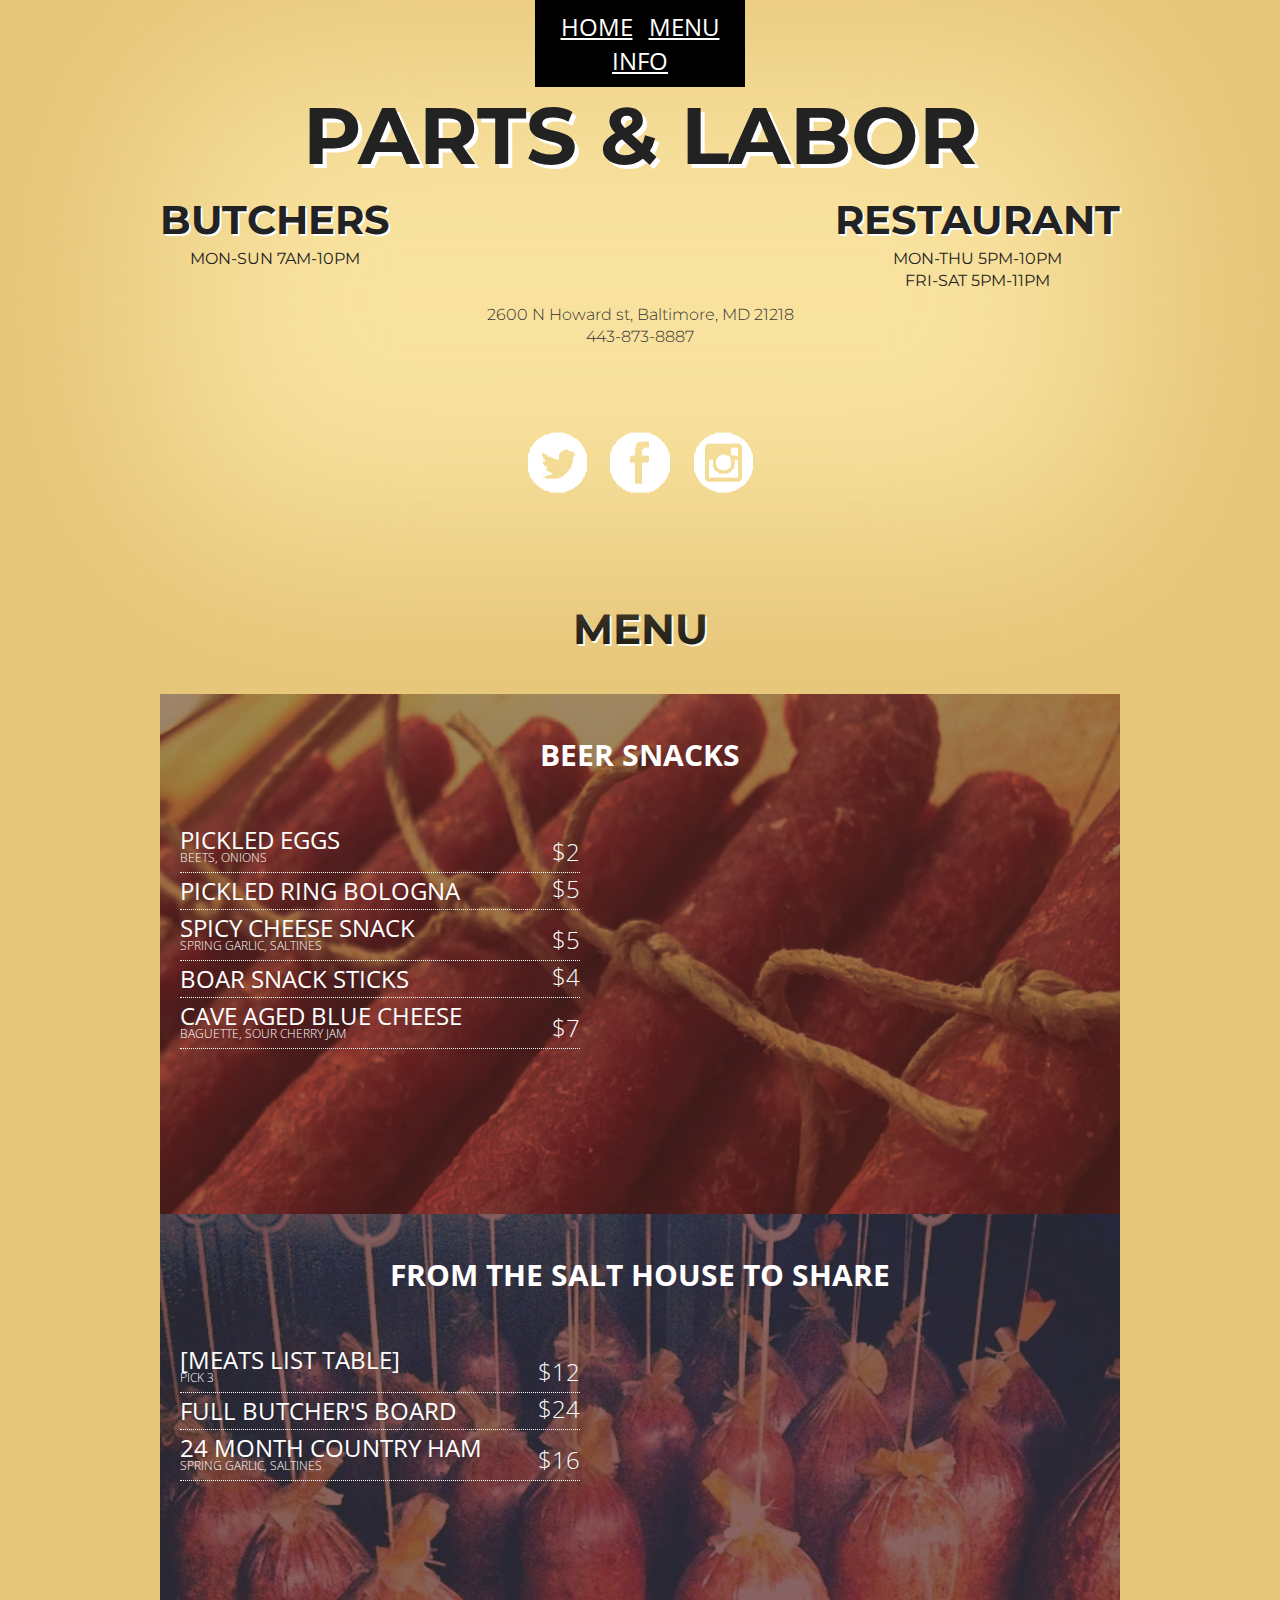
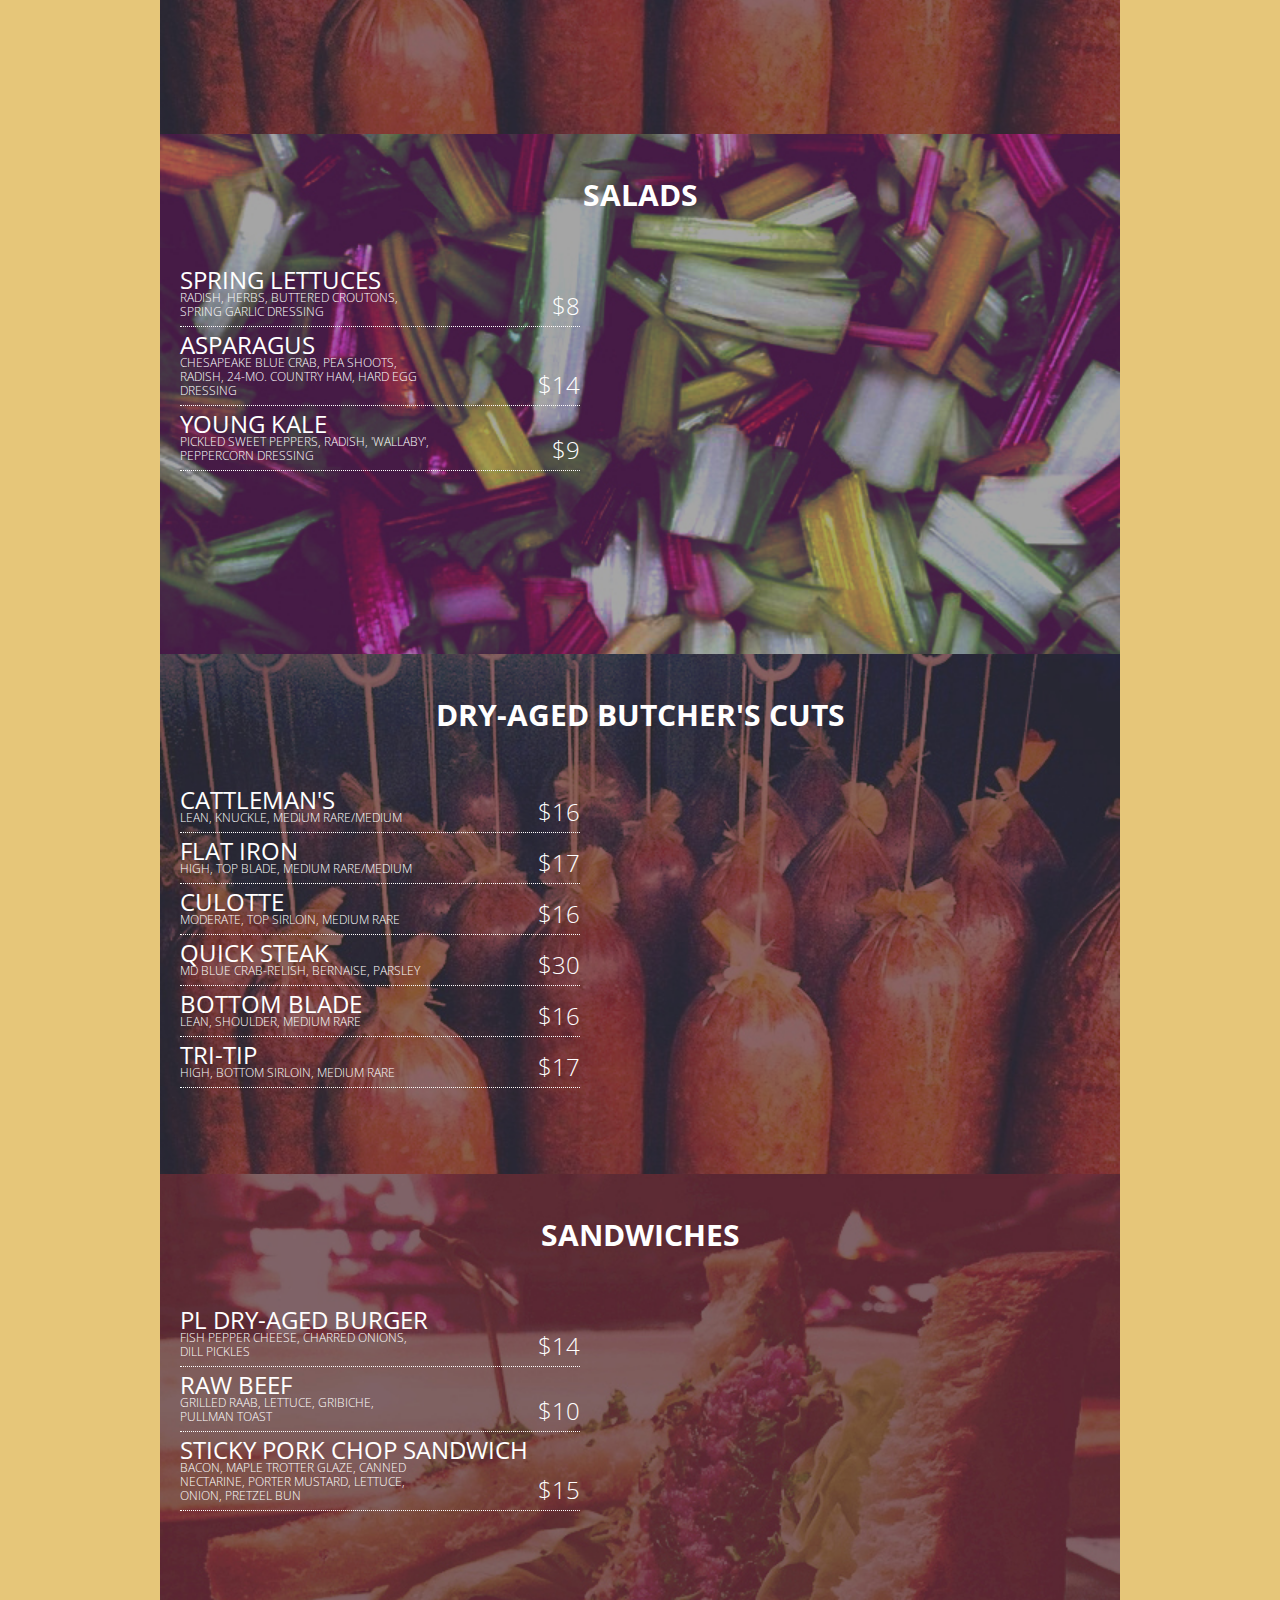
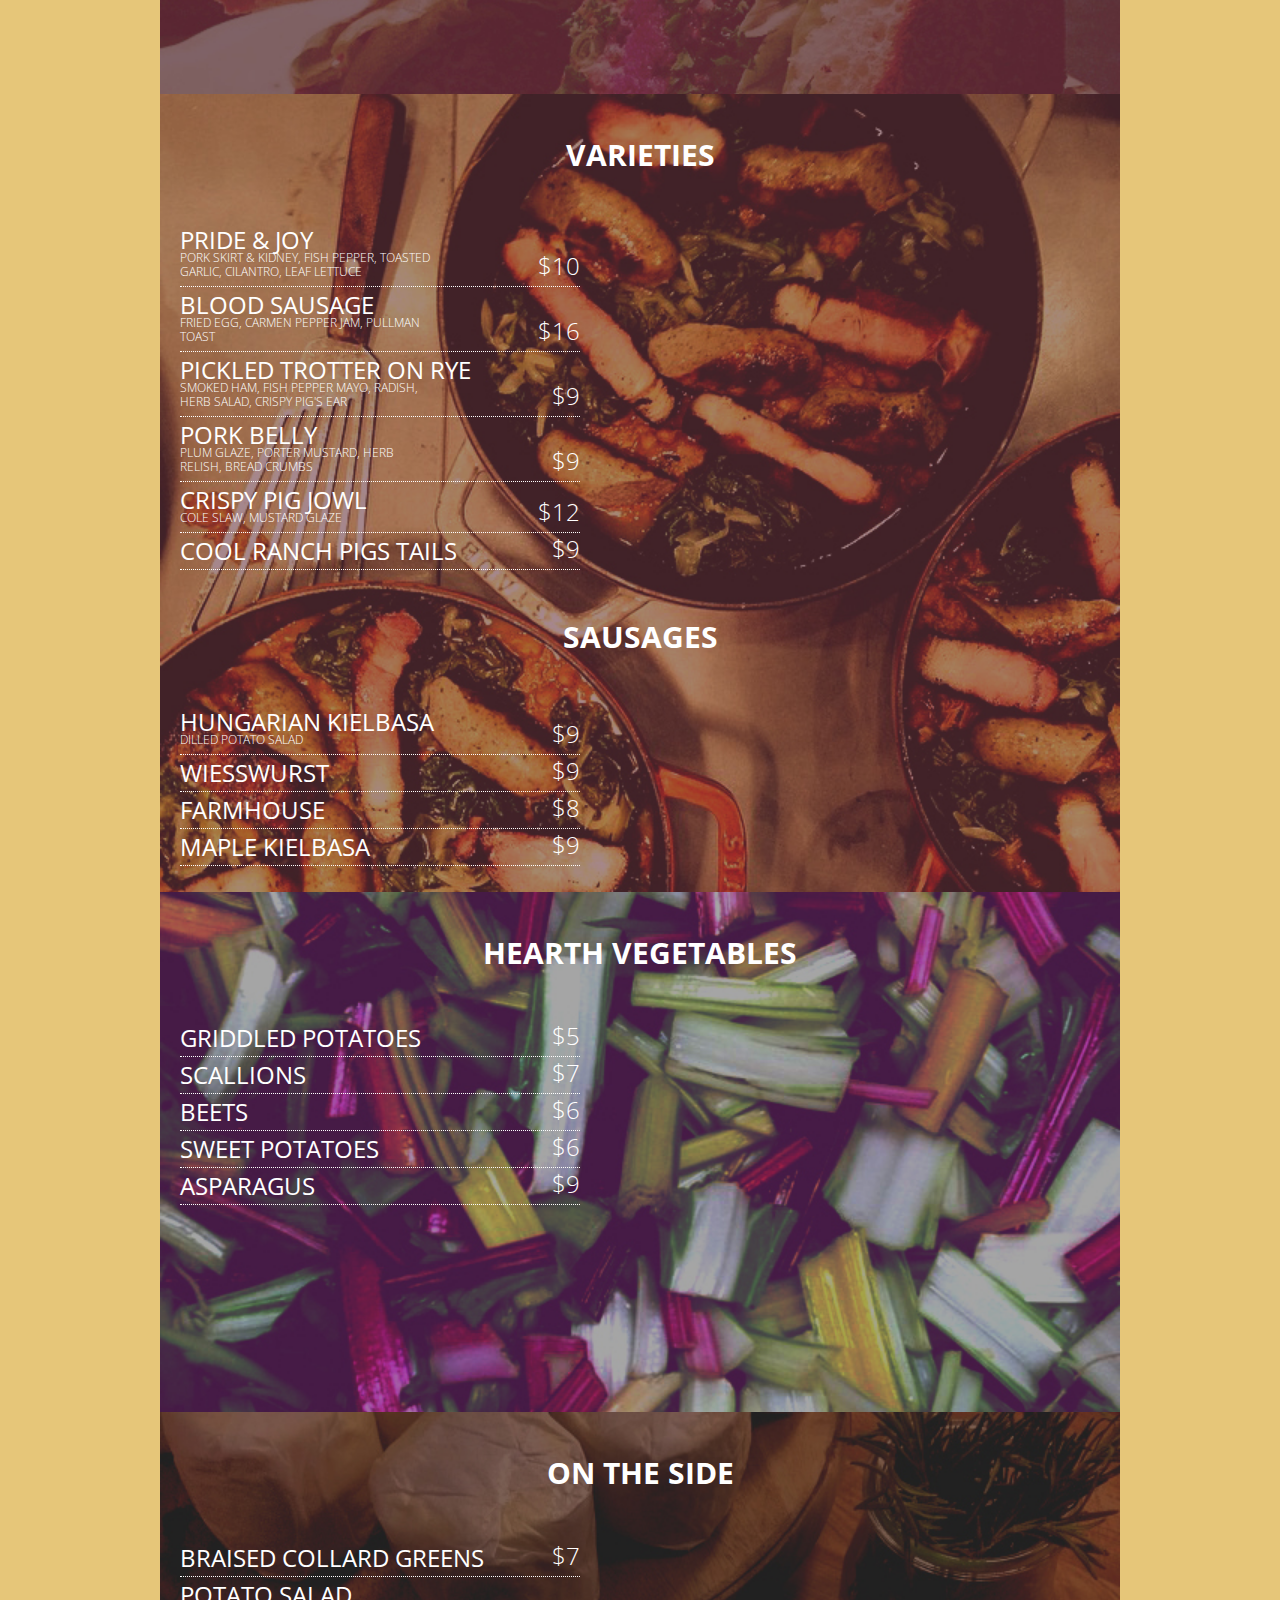
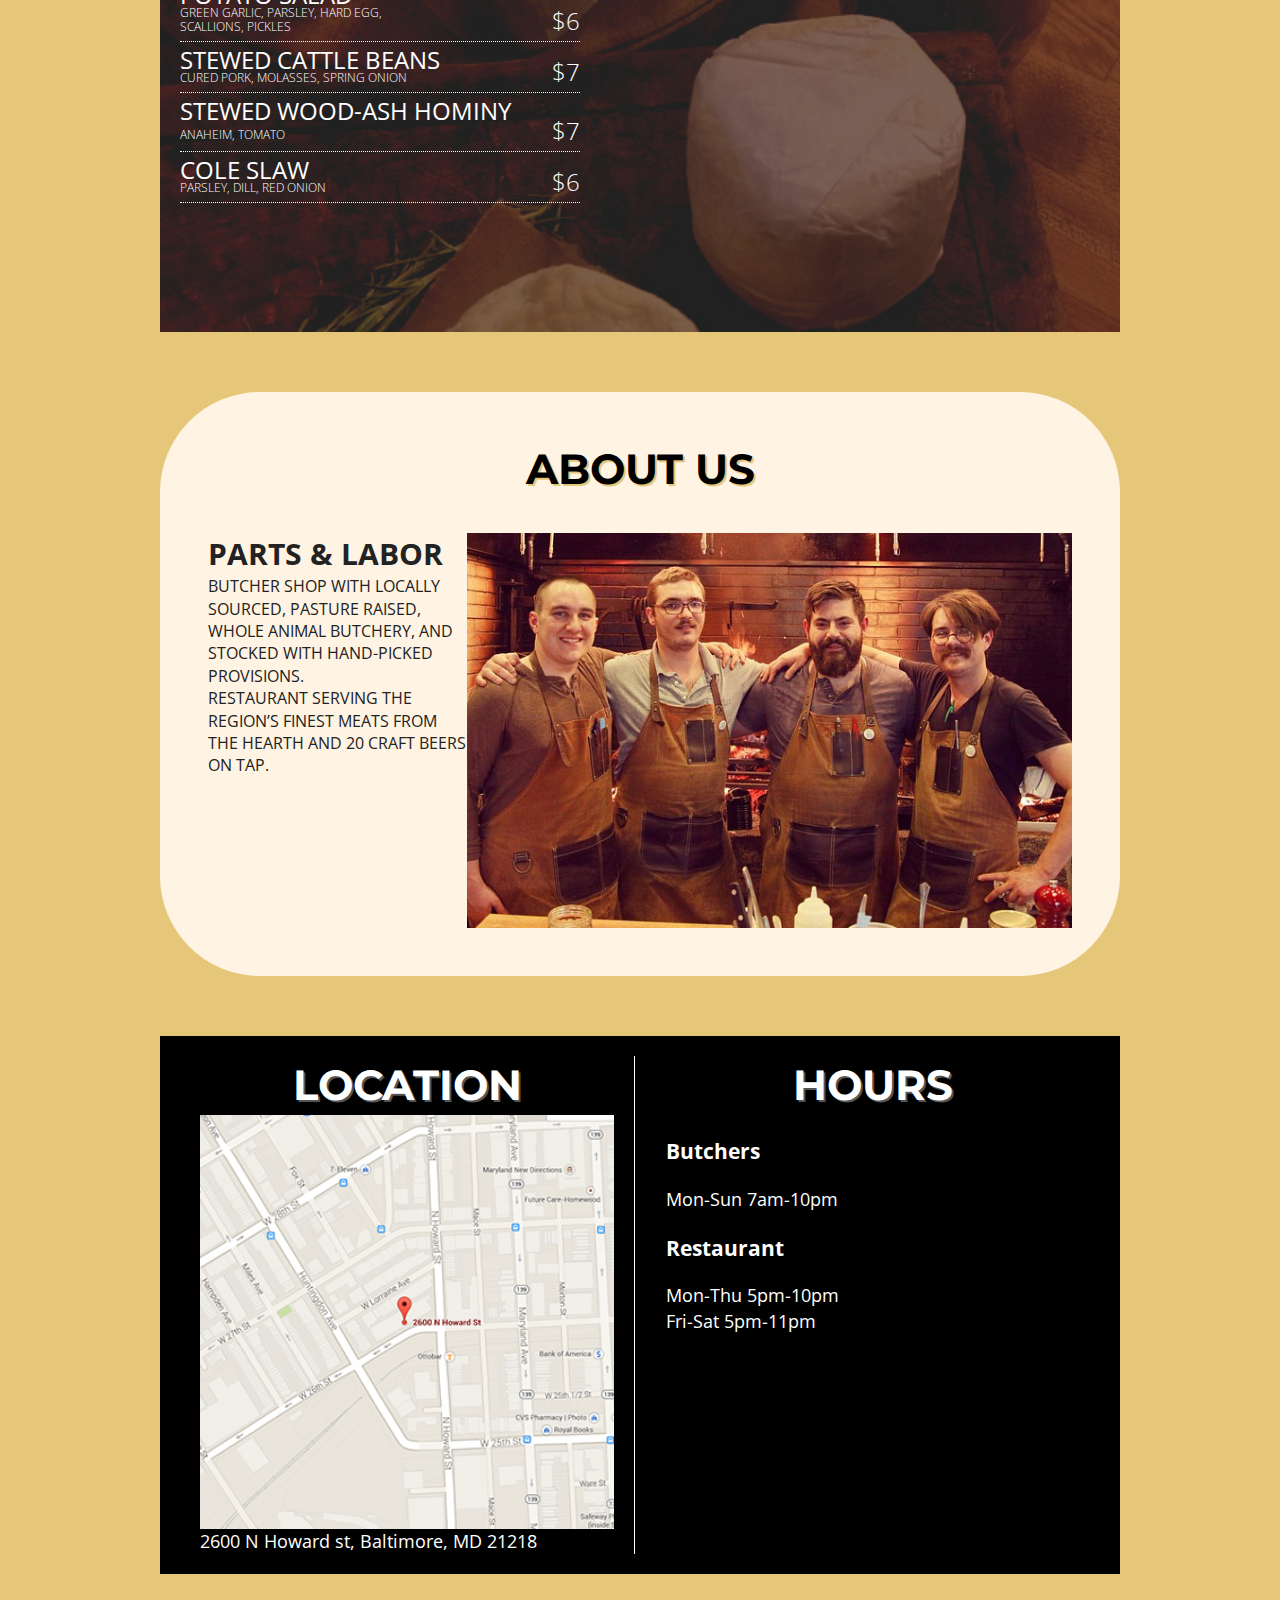
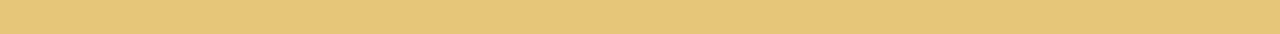
<file: index.html>
<!DOCTYPE html>
<!--[if lt IE 7]>      <html class="no-js lt-ie9 lt-ie8 lt-ie7"> <![endif]-->
<!--[if IE 7]>         <html class="no-js lt-ie9 lt-ie8"> <![endif]-->
<!--[if IE 8]>         <html class="no-js lt-ie9"> <![endif]-->
<!--[if gt IE 8]><!--> <html class="no-js"> <!--<![endif]-->
    <head>
        <meta charset="utf-8">
        <meta http-equiv="X-UA-Compatible" content="IE=edge">
        <title></title>
        <meta name="description" content="">
        <meta name="viewport" content="width=device-width, initial-scale=1">

        <!-- Place favicon.ico and apple-touch-icon.png in the root directory -->

        <link rel="stylesheet" href="css/normalize.css">
        <!--Commented out Reset- remove here to enable
        <link rel="stylesheet" href="css/reset.css">
        End of comment-->
        <!--Comment out Base - type + form styling
        <link rel="stylesheet" href="css/base.css">
        End Comment-->
        <link rel="stylesheet" href="css/skeleton.css">
        <link rel="stylesheet" href="css/main.css">
        <link rel="stylesheet" href="css/homepage.css">
        <link href='http://fonts.googleapis.com/css?family=Montserrat:400,700' rel='stylesheet' type='text/css'>
        <link href='http://fonts.googleapis.com/css?family=Open+Sans+Condensed:300,700' rel='stylesheet' type='text/css'>
        <script src="js/vendor/modernizr-2.6.2.min.js"></script>
    </head>
    <body>
        <!--[if lt IE 7]>
            <p class="browsehappy">You are using an <strong>outdated</strong> browser. Please <a href="http://browsehappy.com/">upgrade your browser</a> to improve your experience.</p>
        <![endif]-->

        <!-- Add your site or application content here -->
<div id="container" class="container">
	<ul class="sectionlinks">
       <li><a href="#home">home</a></li>
       <li><a href="#menu">menu</a></li>
       <li><a href="#info">info</a></li>
	</ul>
       	<div class="fullscreen home" id="home">
	   		<div class="glow"></div><!-- /.glow -->
	       	<div class="title">
		        	<p>PARTS & LABOR</p>
		        	<div class="midbox columns fifteen">
		        		<span style="float: left">Butchers
		        		<p>Mon-Sun 7am-10pm</p>
		        		</span> 
		        		<span style="float:right">Restaurant
		        		<p>Mon-Thu 5pm-10pm<br>
						   Fri-Sat 5pm-11pm</p>
		        		</span>
		        	</div><!--/.midbox-->
		        	<div class="clearfix"></div>
		        	<div class="subheader">
		        		2600 N Howard st, Baltimore, MD 21218<br>
			        	443-873-8887
		        	</div>
		        	<ul class="linksocial">
		                <li><a class="twitter" href="https://twitter.com/partslabor"></a></li>
						<li><a class="facebook" href="https://www.facebook.com/pages/Parts-Labor/669500293094417"></a></li>
		                <li><a class="instagram" href="http://instagram.com/partslabor"></a></li>
					</ul>
			</div><!--/.title-->    
			<div class="clearfix"></div>   		                              
        </div><!--/.fullscreen home-->
        <div class="fullscreen menu" id="menu">
		   <h2>menu</h2>
		      <div class="menu-section" id="beersnacks">
		        	<h3 class="menu-heading">BEER SNACKS</h3>
			        <ul class="menu-list ">
			        	<li class="menu-item">
			        		<h4 class="dish-heading">Pickled Eggs</h4>
			        		<p class="dish-desc">beets, onions</p>
			        		<p class="dish-price">$2</p>
			        	</li>
			        	<li class="menu-item">
			        		<h4 class="dish-heading">Pickled Ring Bologna</h4>
			        		<p class="dish-desc"></p>
			        		<p class="dish-price">$5</p>
			        	</li>
			        	<li class="menu-item">
			        		<h4 class="dish-heading">Spicy Cheese Snack</h4>
			        		<p class="dish-desc">spring garlic, saltines</p>
			        		<p class="dish-price">$5</p>
			        	</li>
			        	<li class="menu-item">
			        		<h4 class="dish-heading">Boar Snack Sticks</h4>
			        		<p class="dish-desc"></p>
			        		<p class="dish-price">$4</p>
			        	</li>
			        	<li class="menu-item">
			        		<h4 class="dish-heading">Cave Aged Blue Cheese</h4>
			        		<p class="dish-desc">baguette, sour cherry jam</p>
			        		<p class="dish-price">$7</p>
			        	</li>
			        </ul>
				</div> <!-- /.menu-section "beer snacks"-->
				<div class="menu-section" id="salthouse">
					<h3 class="menu-heading">FROM THE SALT HOUSE TO SHARE</h3>
			        <ul class="menu-list ">
			        		<li class="menu-item">
			        			<h4 class="dish-heading">[meats list table]</h4>
			        			<p class="dish-desc">Pick 3</p>
			        			<p class="dish-price">$12</p>
			        		</li>
			        		<li class="menu-item">
			        			<h4 class="dish-heading">Full Butcher's Board</h4>
			        			<p class="dish-desc"></p>
			        			<p class="dish-price">$24</p>
			        		</li>
			        		<li class="menu-item">
			        			<h4 class="dish-heading">24 Month Country Ham</h4>
			        			<p class="dish-desc">spring garlic, saltines</p>
			        			<p class="dish-price">$16</p>
			        		</li>			        	
			        </ul>
				</div> <!-- /.menu-section "FROM THE SALT HOUSE TO SHARE"-->
			    <div class="menu-section" id="salads">
			     	<h3 class="menu-heading">SALADS</h3>
				 	<ul class="menu-list ">
			        	<li class="menu-item">
			        		<h4 class="dish-heading">Spring Lettuces</h4>
			        		<p class="dish-desc">radish, herbs, buttered croutons, spring garlic dressing</p>
			        		<p class="dish-price">$8</p>
			        	</li>
			        	<li class="menu-item">
			        		<h4 class="dish-heading">Asparagus</h4>
			        		<p class="dish-desc">Chesapeake blue crab, pea shoots, radish, 24-mo. country ham, hard egg dressing</p>
			        		<p class="dish-price">$14</p>
			        	</li>
			        	<li class="menu-item">
			        		<h4 class="dish-heading">Young Kale</h4>
			        		<p class="dish-desc">pickled sweet peppers, radish, 'Wallaby', peppercorn dressing</p>
			        		<p class="dish-price">$9</p>
			        	</li>			        		
			        </ul>
				</div> <!-- /.menu-section "salads"-->
			    <div class="menu-section" id="butcherscuts">
					<h3 class="menu-heading">DRY-AGED BUTCHER'S CUTS</h3>
			        	<ul class="menu-list ">
			        		<li class="menu-item">
			        			<h4 class="dish-heading">Cattleman's</h4>
			        			<p class="dish-desc">lean, knuckle, medium rare/medium</p>
			        			<p class="dish-price">$16</p>
			        		</li>
			        		<li class="menu-item">
			        			<h4 class="dish-heading">Flat Iron</h4>
			        			<p class="dish-desc">high, top blade, medium rare/medium</p>
			        			<p class="dish-price">$17</p>
			        		</li>
			        		<li class="menu-item">
			        			<h4 class="dish-heading">Culotte</h4>
			        			<p class="dish-desc">moderate, top sirloin, medium rare</p>
			        			<p class="dish-price">$16</p>
			        		</li>	
			        		<li class="menu-item">
			        			<h4 class="dish-heading">Quick Steak</h4>
			        			<p class="dish-desc">MD Blue crab-relish, bernaise, parsley</p>
			        			<p class="dish-price">$30</p>
			        		</li>
			        		<li class="menu-item">
			        			<h4 class="dish-heading">Bottom Blade</h4>
			        			<p class="dish-desc">lean, shoulder, medium rare</p>
			        			<p class="dish-price">$16</p>
			        		</li>
			        		<li class="menu-item">
			        			<h4 class="dish-heading">Tri-Tip</h4>
			        			<p class="dish-desc">high, bottom‍ sirloin, medium rare</p>
			        			<p class="dish-price">$17</p>
			        		</li>	        		
			        	</ul>
			        </div> <!-- /.menu-section "butchers cuts"-->
			        <div class="menu-section" id="sandwiches">
			        	<h3 class="menu-heading">
			        		SANDWICHES
			        	</h3>
			        	<ul class="menu-list">
			        		<li class="menu-item">
			        			<h4 class="dish-heading">PL Dry-Aged Burger</h4>
			        			<p class="dish-desc">fish pepper cheese, charred onions, dill pickles</p>
			        			<div class="spacer"></div>
			        			<p class="dish-price">$14</p>
			        		</li>
			        		<li class="menu-item">
			        			<h4 class="dish-heading">RAW BEEF</h4>
			        			<p class="dish-desc">grilled raab, lettuce, gribiche, pullman toast</p>
			        			<p class="dish-price">$10</p>
			        		</li>
			        		<li class="menu-item">
			        			<h4 class="dish-heading">Sticky Pork Chop Sandwich</h4>
			        			<p class="dish-desc">bacon, maple trotter glaze, canned nectarine, porter mustard, lettuce, onion, pretzel bun</p>
			        			<p class="dish-price">$15</p>
			        		</li>			        		
			        	</ul>
			        </div> <!-- /.menu-section "sandwiches"-->
			        <div class="menu-section" id="varieties">
			        	<h3 class="menu-heading">
			        		VARIETIES
			        	</h3>
			        	<ul class="menu-list">
			        		<li class="menu-item">
			        			<h4 class="dish-heading">Pride & Joy</h4>
			        			<p class="dish-desc">pork skirt & kidney, fish pepper, toasted garlic, cilantro, leaf lettuce</p>
			        			<p class="dish-price">$10</p>
			        		</li>
			        		<li class="menu-item">
			        			<h4 class="dish-heading">Blood Sausage</h4>
			        			<p class="dish-desc">Fried egg, carmen pepper jam, pullman toast</p>
			        			<p class="dish-price">$16</p>
			        		</li>
			        		<li class="menu-item">
			        			<h4 class="dish-heading">Pickled Trotter on Rye</h4>
			        			<p class="dish-desc">smoked ham, fish pepper mayo, radish, herb salad, crispy pig's ear</p>
			        			<p class="dish-price">$9</p>
			        		</li>	
			        		<li class="menu-item">
			        			<h4 class="dish-heading">Pork Belly</h4>
			        			<p class="dish-desc">plum glaze, porter mustard, herb relish, bread crumbs</p>
			        			<p class="dish-price">$9</p>
			        		</li>
			        		<li class="menu-item">
			        			<h4 class="dish-heading">Crispy Pig Jowl</h4>
			        			<p class="dish-desc">cole slaw, mustard glaze</p>
			        			<p class="dish-price">$12</p>
			        		</li>
			        		<li class="menu-item">
			        			<h4 class="dish-heading">Cool Ranch Pigs Tails</h4>
			        			<p class="dish-desc"></p>
			        			<p class="dish-price">$9</p>
			        		</li>	        		
			        	</ul>
			        	<h3 class="menu-heading">
			        		SAUSAGES
			        	</h3>
			        	<ul class="menu-list ">
			        		<li class="menu-item">
			        			<h4 class="dish-heading">Hungarian Kielbasa</h4>
			        			<p class="dish-desc">Dilled potato‍ salad</p>
			        			<p class="dish-price">$9</p>
			        		</li>
			        		<li class="menu-item">
			        			<h4 class="dish-heading">Wiesswurst</h4>
			        			<p class="dish-desc"></p>
			        			<p class="dish-price">$9</p>
			        		</li>
			        		<li class="menu-item">
			        			<h4 class="dish-heading">Farmhouse</h4>
			        			<p class="dish-desc"></p>
			        			<p class="dish-price">$8</p>
			        		</li>		
			        		<li class="menu-item">
			        			<h4 class="dish-heading">Maple Kielbasa</h4>
			        			<p class="dish-desc"></p>
			        			<p class="dish-price">$9</p>
			        		</li>	        		
			        	</ul>
			        </div> <!-- /.menu-section "varieties"-->			       
			        <div class="menu-section" id="hearth-vegetables">
			        	<h3 class="menu-heading">
			        		HEARTH VEGETABLES
			        	</h3>
			        	<ul class="menu-list ">
			        		<li class="menu-item">
			        			<h4 class="dish-heading">Griddled Potatoes</h4>
			        			<p class="dish-desc"></p>
			        			<p class="dish-price">$5</p>
			        		</li>
			        		<li class="menu-item">
			        			<h4 class="dish-heading">Scallions</h4>
			        			<p class="dish-desc"></p>
			        			<p class="dish-price">$7</p>
			        		</li>
			        		<li class="menu-item">
			        			<h4 class="dish-heading">Beets</h4>
			        			<p class="dish-desc"></p>
			        			<p class="dish-price">$6</p>
			        		</li>
			        		<li class="menu-item">
			        			<h4 class="dish-heading">Sweet Potatoes</h4>
			        			<p class="dish-desc"></p>
			        			<p class="dish-price">$6</p>
			        		</li>
			        		<li class="menu-item">
			        			<h4 class="dish-heading">Asparagus</h4>
			        			<p class="dish-desc"></p>
			        			<p class="dish-price">$9</p>
			        		</li>
			        	</ul>
			        </div> <!-- /.menu-section "hearth-vegetables"-->
			        <div class="menu-section" id="on-the-side">
			        	<h3 class="menu-heading">
			        		ON THE SIDE
			        	</h3>
			        	<ul class="menu-list">
			        		<li class="menu-item">
			        			<h4 class="dish-heading">Braised Collard Greens</h4>
			        			<p class="dish-desc"></p>
			        			<p class="dish-price">$7</p>
			        		</li>
			        		<li class="menu-item">
			        			<h4 class="dish-heading">Potato Salad</h4>
			        			<p class="dish-desc">green garlic, parsley, hard egg, scallions, pickles</p>
			        			<p class="dish-price">$6</p>
			        		</li>
			        		<li class="menu-item">
			        			<h4 class="dish-heading">Stewed Cattle Beans</h4>
			        			<p class="dish-desc">Cured pork, molasses, spring onion</p>
			        			<p class="dish-price">$7</p>
			        		</li>	
			        		<li class="menu-item">
			        			<h4 class="dish-heading">Stewed Wood-Ash Hominy</h4>
			        			<span class="dish-desc">anaheim, tomato</span>
			        			<p class="dish-price">$7</p>
			        		</li>
			        		<li class="menu-item">
			        			<h4 class="dish-heading">Cole Slaw</h4>
			        			<p class="dish-desc">parsley, dill, red onion</p>
			        			<p class="dish-price">$6</p>
			        		</li>       		
			        	</ul>
			        </div> <!-- /.menu-section "on-the-side"-->
	            </div><!--/.fullscreen menu-->
				<div class="fullscreen info" id="info">
	            	<div class="infocontain clearfix">
	            		<h2 class="infoheader">about us</h2>
						<span style="float:right;  width:70%"><img src="img/team.jpg" ></span>
						<p class="infotitle">Parts & Labor</p>
						<p class="infop">Butcher shop with locally sourced,
		pasture raised, whole animal butchery, and stocked with hand-picked provisions.<br>
		Restaurant serving the region’s finest meats from the hearth and 20 craft beers on tap.</p>
					</div><!--/.infocontain-->
	            </div><!--/.info-->
	            <div class="fullscreen footer">
	             	<div class="location "><h2 class="head">Location</h2>
	             		<img src="img/map.jpg"><br>
	             		2600 N Howard st, Baltimore, MD 21218
	             	</div>
		            <div class="hours"><h2 class="head">Hours</h2>		            
		        		<h3>Butchers</h3>
		        		<p>Mon-Sun 7am-10pm</p>
		        		<h3>Restaurant</h3>
		        		<p>Mon-Thu 5pm-10pm<br>
						   Fri-Sat 5pm-11pm</p>
					</div><!-- /.hours-->
					<div class="clearfix"></div>       	
	            </div><!-- /.fullscreen footer -->
        </div><!--/#.container-->


        <script src="//ajax.googleapis.com/ajax/libs/jquery/1.10.2/jquery.min.js"></script>
        <script>window.jQuery || document.write('<script src="js/vendor/jquery-1.10.2.min.js"><\/script>')</script>
        <script src="js/plugins.js"></script>
        <script src="js/main.js"></script>
        <!-- Load jQuery Plugins Here -->
		<script src="js/vendor/jquery.scrollTo.min.js"></script>
		<script src="js/vendor/jquery.localScroll.min.js"></script>
		<script>
			$(function (){
				$('.sectionlinks').localScroll({
					axis: 'y',
					hash: true,
				});
			});
		</script>
    
        <!-- Google Analytics: change UA-XXXXX-X to be your site's ID. -->
        <script>
            (function(b,o,i,l,e,r){b.GoogleAnalyticsObject=l;b[l]||(b[l]=
            function(){(b[l].q=b[l].q||[]).push(arguments)});b[l].l=+new Date;
            e=o.createElement(i);r=o.getElementsByTagName(i)[0];
            e.src='//www.google-analytics.com/analytics.js';
            r.parentNode.insertBefore(e,r)}(window,document,'script','ga'));
            ga('create','UA-XXXXX-X');ga('send','pageview');
        </script>
    </body>
</html>
</file>
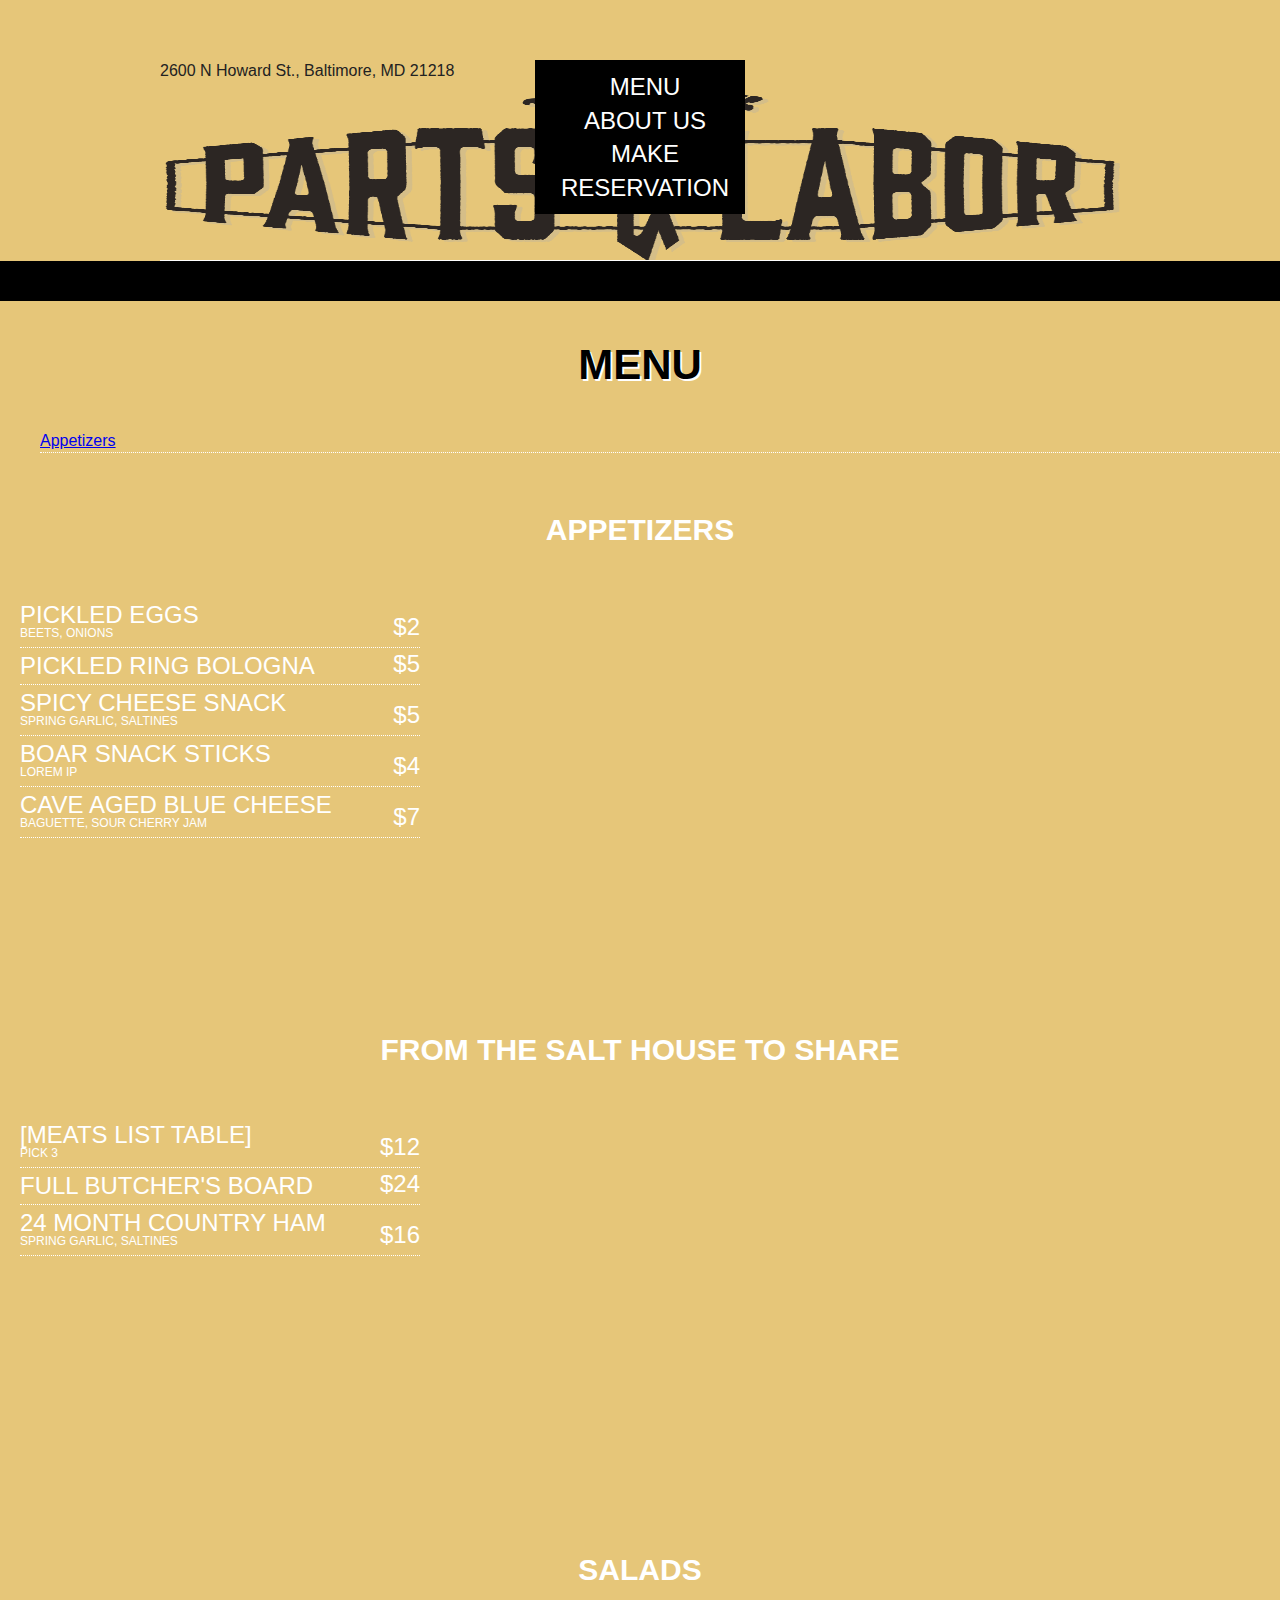
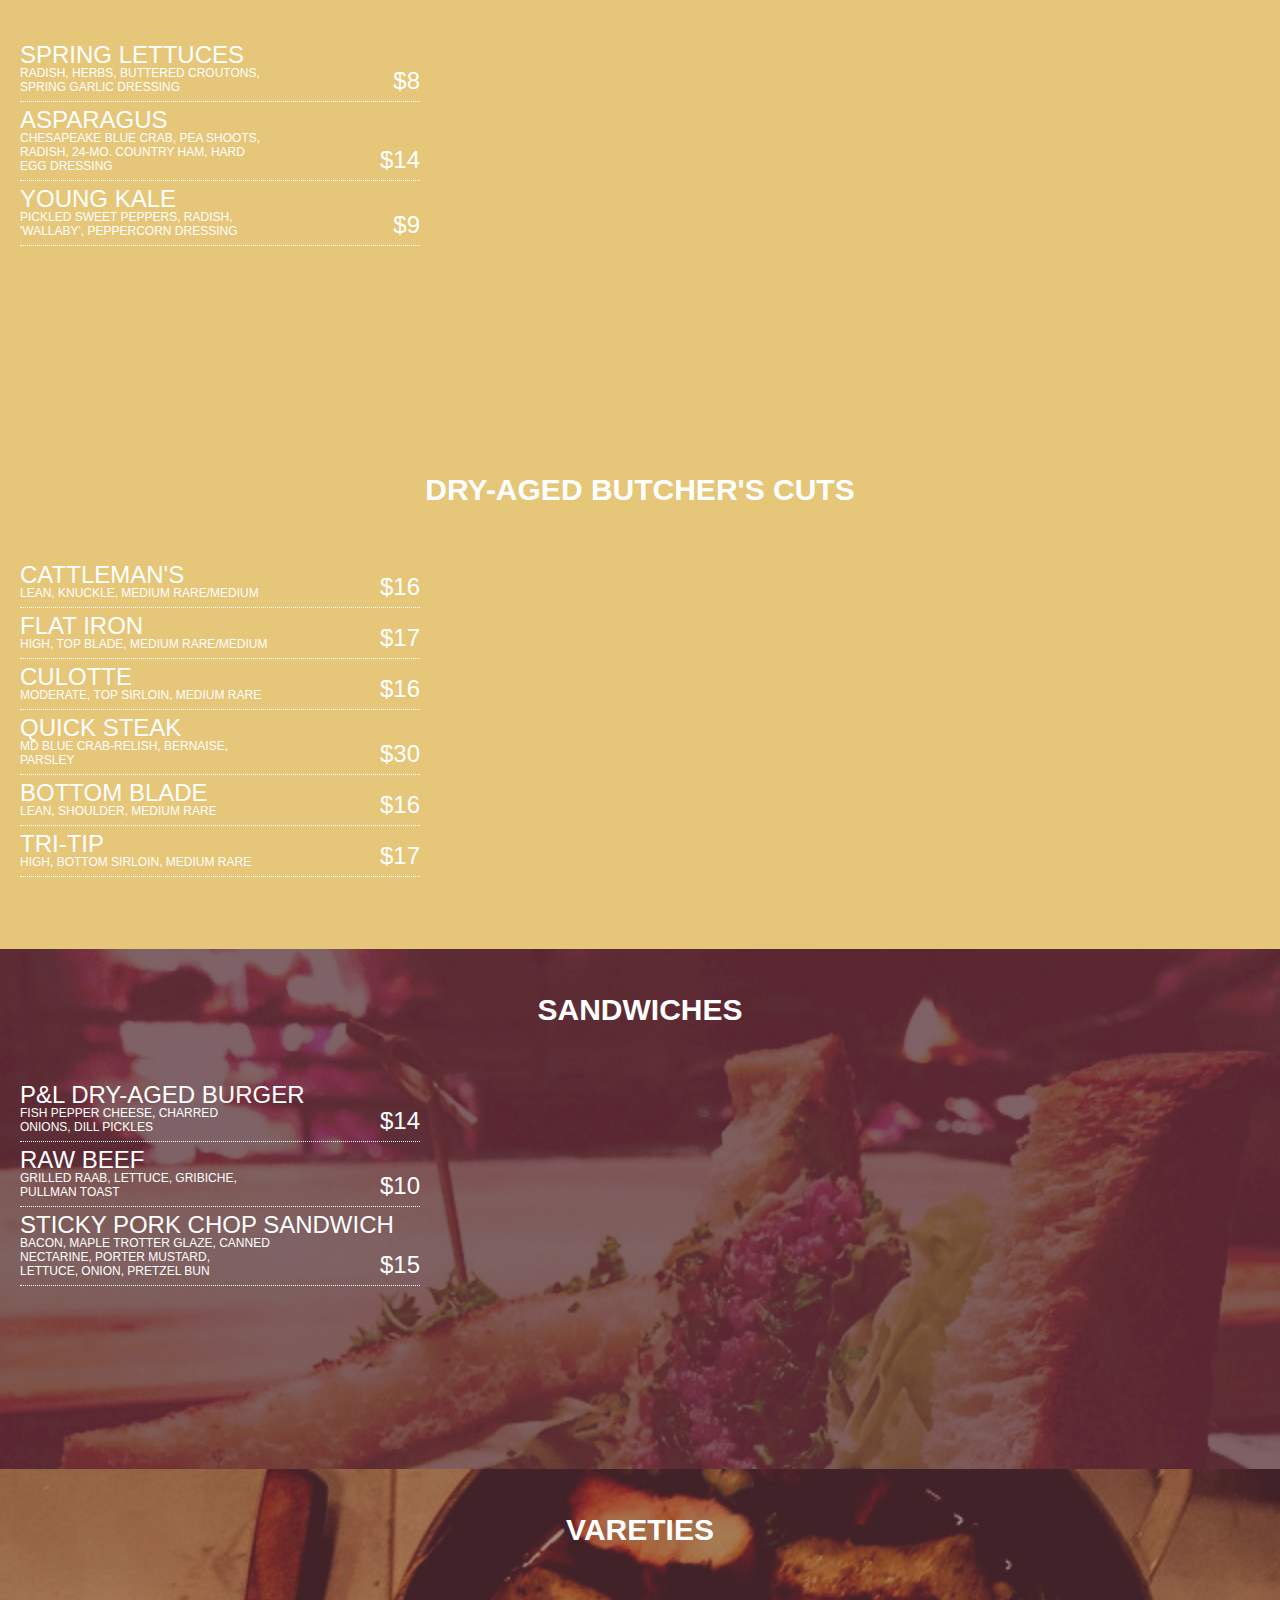
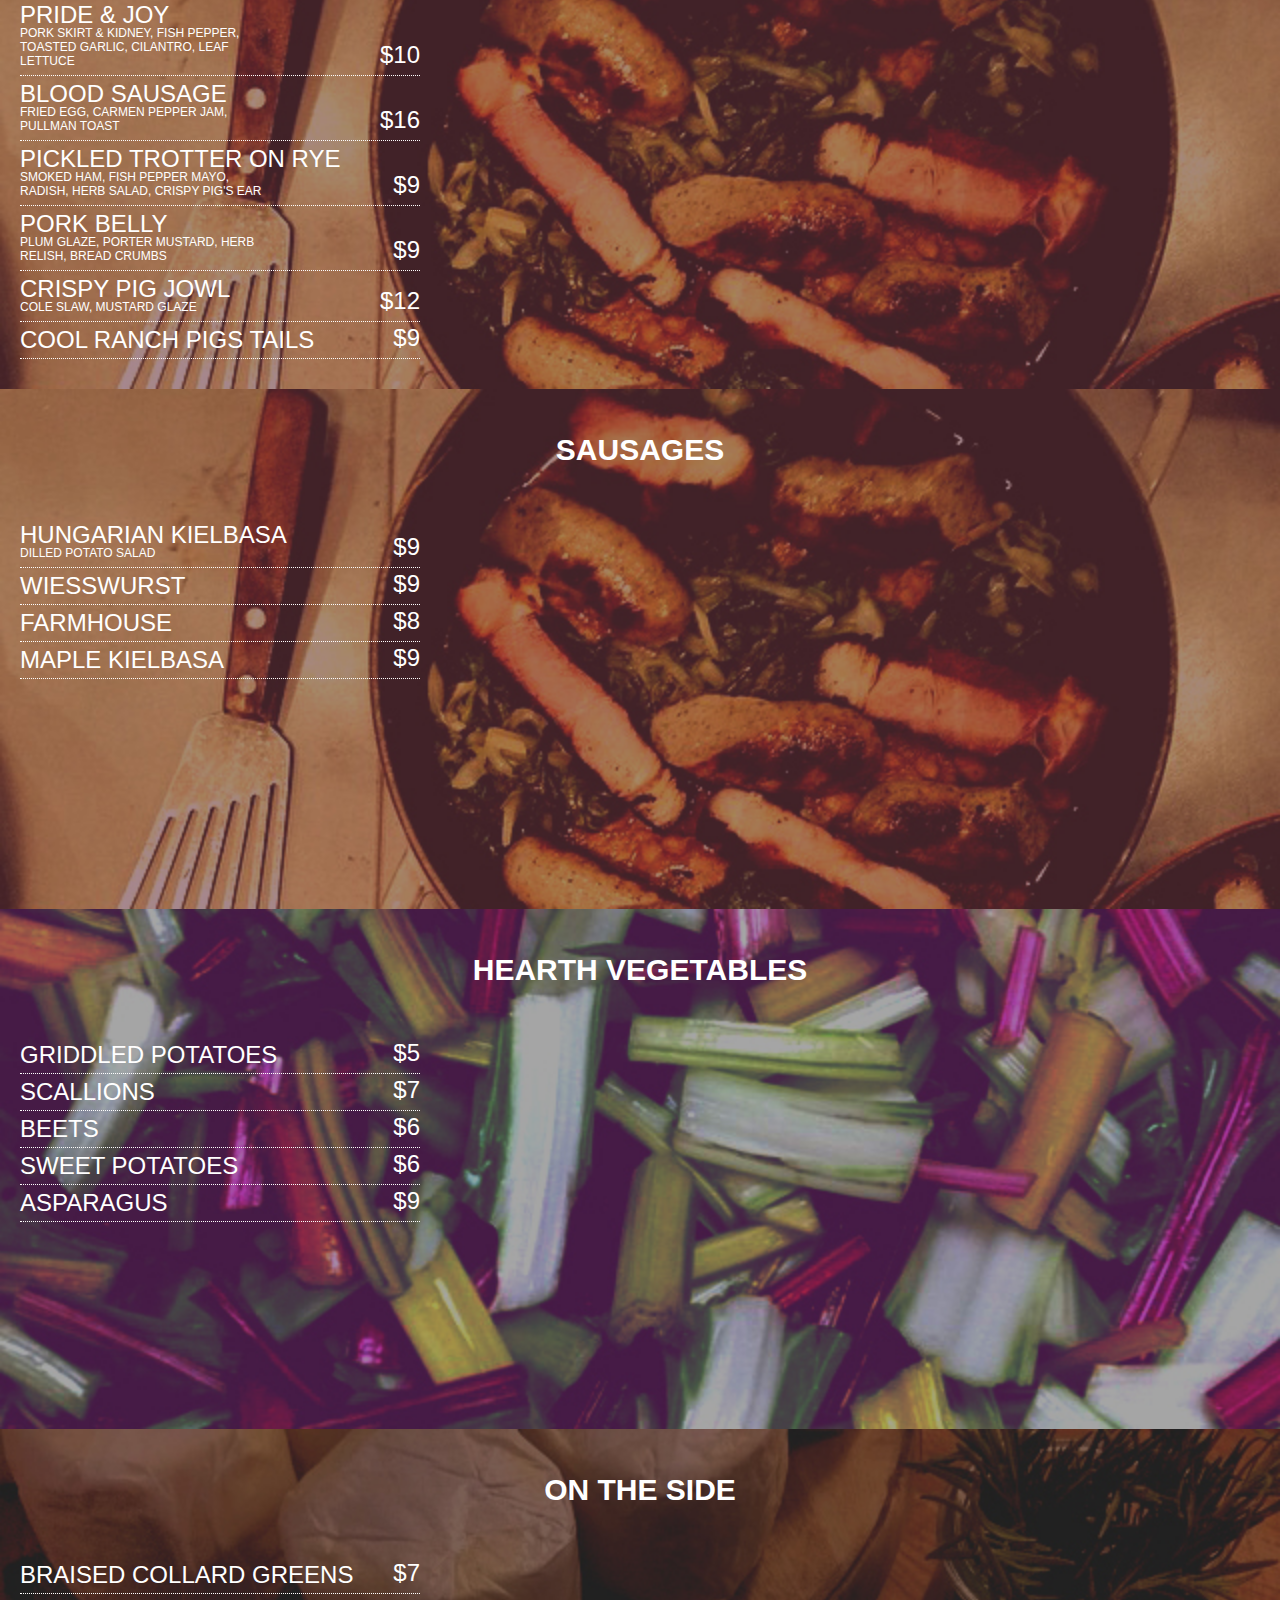
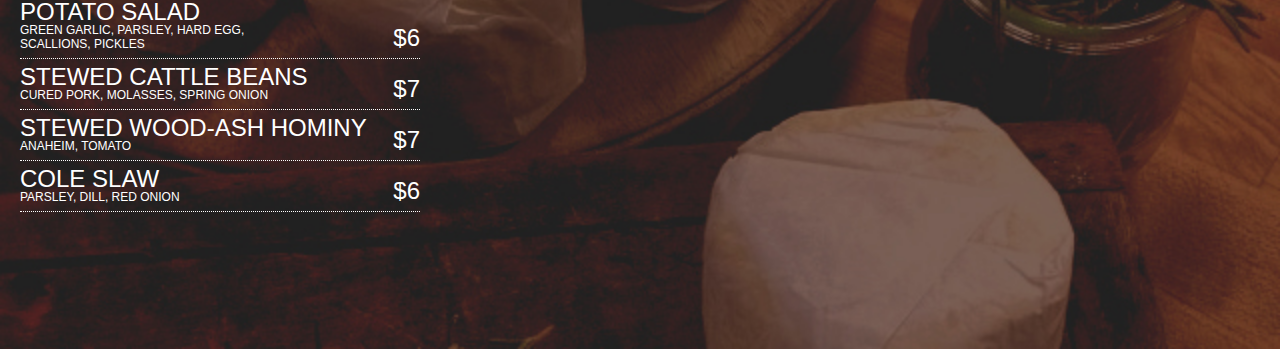
<file: index 1st.html>
<!DOCTYPE html>
<!--[if lt IE 7]>      <html class="no-js lt-ie9 lt-ie8 lt-ie7"> <![endif]-->
<!--[if IE 7]>         <html class="no-js lt-ie9 lt-ie8"> <![endif]-->
<!--[if IE 8]>         <html class="no-js lt-ie9"> <![endif]-->
<!--[if gt IE 8]><!--> <html class="no-js"> <!--<![endif]-->
    <head>
        <meta charset="utf-8">
        <meta http-equiv="X-UA-Compatible" content="IE=edge">
        <title></title>
        <meta name="description" content="">
        <meta name="viewport" content="width=device-width, initial-scale=1">

        <!-- Place favicon.ico and apple-touch-icon.png in the root directory -->

        <link rel="stylesheet" href="css/normalize.css">
        <!--Commented out Reset- remove here to enable
        <link rel="stylesheet" href="css/reset.css">
        End of comment-->
        <!--Comment out Base - type + form styling
        <link rel="stylesheet" href="css/base.css">
        End Comment-->
        <link rel="stylesheet" href="css/skeleton.css">
        <link rel="stylesheet" href="css/main.css">
        <link rel="stylesheet" href="css/homepage.css">
        <script src="js/vendor/modernizr-2.6.2.min.js"></script>
    </head>
    <body>
        <!--[if lt IE 7]>
            <p class="browsehappy">You are using an <strong>outdated</strong> browser. Please <a href="http://browsehappy.com/">upgrade your browser</a> to improve your experience.</p>
        <![endif]-->

        <!-- Add your site or application content here -->
        <div id=container class="container">
       		<div class="header">
       			<div class="header-bg"></div>
        		<div class="logo nine columns">
        			<div class="address">2600 N Howard St., Baltimore, MD 21218</div>
        			<img src="img/logo@2x.png" height="200">
        		</div><!--/.logo"-->
                <div class="topnav six columns"> 
                	
                    <div class="sectionlinks">
                    	menu<br>
						about us<br>
						make reservation<br>
                    </div>
                    <ul class="linksocial">
                    	<li>twitter</li>
						<li>facebook</li>
                        <li>instagram</li>
                    </div>
                </div><!--end topnav-->               
            </div><!--end header-->
            <div class="main-content">
	            <div class="bigimg"></div>
            </div><!--/.main-content-->
            <div class="footer">
            </div>
        </div><!--/#.container-->

        <script src="//ajax.googleapis.com/ajax/libs/jquery/1.10.2/jquery.min.js"></script>
        <script>window.jQuery || document.write('<script src="js/vendor/jquery-1.10.2.min.js"><\/script>')</script>
        <script src="js/plugins.js"></script>
        <script src="js/main.js"></script>
     		   <div class="menu">
			        <h2>menu</h2>
			        <nav class="menu-nav">
				        <ul class="nav">
				        	<li><a href="#apps">Appetizers</a></li>
				        </ul>
			        </nav>
			        <div class="menu-section" id="appetizers">
			        	<h3 class="menu-heading">
			        		Appetizers
			        	</h3>
			        	<ul class="menu-list columns four">
			        		<li class="menu-item">
			        			<h4 class="dish-heading">Pickled Eggs</h4>
			        			<p class="dish-desc">beets, onions</p>
			        			<p class="dish-price">$2</p>
			        		</li>
			        		<li class="menu-item">
			        			<h4 class="dish-heading">Pickled Ring Bologna</h4>
			        			<p class="dish-price">$5</p>
			        		</li>
			        		<li class="menu-item">
			        			<h4 class="dish-heading">Spicy Cheese Snack</h4>
			        			<p class="dish-desc">spring garlic, saltines</p>
			        			<p class="dish-price">$5</p>
			        		</li>
			        		<li class="menu-item">
			        			<h4 class="dish-heading">Boar Snack Sticks</h4>
			        			<p class="dish-desc">lorem ip</p>
			        			<p class="dish-price">$4</p>
			        		</li>
			        		<li class="menu-item">
			        			<h4 class="dish-heading">Cave Aged Blue Cheese</h4>
			        			<p class="dish-desc">baguette, sour cherry jam</p>
			        			<p class="dish-price">$7</p>
			        		</li>
			        		
			        	</ul>
			        </div> <!-- /.menu-section "beer snacks"-->
			        <div class="menu-section" id="appetizers">
			        	<h3 class="menu-heading">
			        		FROM THE SALT HOUSE TO SHARE
			        	</h3>
			        	<ul class="menu-list columns four">
			        		<li class="menu-item">
			        			<h4 class="dish-heading">[meats list table]</h4>
			        			<p class="dish-desc">Pick 3</p>
			        			<p class="dish-price">$12</p>
			        		</li>
			        		<li class="menu-item">
			        			<h4 class="dish-heading">Full Butcher's Board</h4>
			        			<p class="dish-price">$24</p>
			        		</li>
			        		<li class="menu-item">
			        			<h4 class="dish-heading">24 Month Country Ham</h4>
			        			<p class="dish-desc">spring garlic, saltines</p>
			        			<p class="dish-price">$16</p>
			        		</li>			        	</ul>
			        </div> <!-- /.menu-section "FROM THE SALT HOUSE TO SHARE"-->
			         <div class="menu-section" id="SALADS‍">
			        	<h3 class="menu-heading">
			        		SALADS‍
			        	</h3>
			        	<ul class="menu-list columns four">
			        		<li class="menu-item">
			        			<h4 class="dish-heading">Spring Lettuces</h4>
			        			<p class="dish-desc">radish, herbs, buttered croutons, spring garlic dressing</p>
			        			<p class="dish-price">$8</p>
			        		</li>
			        		<li class="menu-item">
			        			<h4 class="dish-heading">Asparagus</h4>
			        			<p class="dish-desc">Chesapeake blue crab, pea shoots, radish, 24-mo. country ham, hard egg dressing</p>
			        			<p class="dish-price">$14</p>
			        		</li>
			        		<li class="menu-item">
			        			<h4 class="dish-heading">Young Kale</h4>
			        			<p class="dish-desc">pickled sweet peppers, radish, 'Wallaby', peppercorn dressing</p>
			        			<p class="dish-price">$9</p>
			        		</li>			        		
			        	</ul>
			        </div> <!-- /.menu-section "salads"-->
			        <div class="menu-section" id="DRY-AGED BUTCHER'S CUTS">
			        	<h3 class="menu-heading">
			        		DRY-AGED BUTCHER'S CUTS
			        	</h3>
			        	<ul class="menu-list columns four">
			        		<li class="menu-item">
			        			<h4 class="dish-heading">Cattleman's</h4>
			        			<p class="dish-desc">lean, knuckle, medium rare/medium</p>
			        			<p class="dish-price">$16</p>
			        		</li>
			        		<li class="menu-item">
			        			<h4 class="dish-heading">Flat Iron</h4>
			        			<p class="dish-desc">high, top blade, medium rare/medium</p>
			        			<p class="dish-price">$17</p>
			        		</li>
			        		<li class="menu-item">
			        			<h4 class="dish-heading">Culotte</h4>
			        			<p class="dish-desc">moderate, top sirloin, medium rare</p>
			        			<p class="dish-price">$16</p>
			        		</li>	
			        		<li class="menu-item">
			        			<h4 class="dish-heading">Quick Steak</h4>
			        			<p class="dish-desc">MD Blue crab-relish, bernaise, parsley</p>
			        			<p class="dish-price">$30</p>
			        		</li>
			        		<li class="menu-item">
			        			<h4 class="dish-heading">Bottom Blade</h4>
			        			<p class="dish-desc">lean, shoulder, medium rare</p>
			        			<p class="dish-price">$16</p>
			        		</li>
			        		<li class="menu-item">
			        			<h4 class="dish-heading">Tri-Tip</h4>
			        			<p class="dish-desc">high, bottom‍ sirloin, medium rare</p>
			        			<p class="dish-price">$17</p>
			        		</li>	        		
			        	</ul>
			        </div> <!-- /.menu-section "butchers cuts"-->
			              <div class="menu-section" id="sandwiches">
			        	<h3 class="menu-heading">
			        		SANDWICHES
			        	</h3>
			        	<ul class="menu-list columns four">
			        		<li class="menu-item">
			        			<h4 class="dish-heading">P&L Dry-Aged Burger</h4>
			        			<p class="dish-desc">fish pepper cheese, charred onions, dill pickles</p>
			        			<p class="dish-price">$14</p>
			        		</li>
			        		<li class="menu-item">
			        			<h4 class="dish-heading">RAW BEEF</h4>
			        			<p class="dish-desc">grilled raab, lettuce, gribiche, pullman toast</p>
			        			<p class="dish-price">$10</p>
			        		</li>
			        		<li class="menu-item">
			        			<h4 class="dish-heading">Sticky Pork Chop Sandwich</h4>
			        			<p class="dish-desc">bacon, maple trotter glaze, canned nectarine, porter mustard, lettuce, onion, pretzel bun</p>
			        			<p class="dish-price">$15</p>
			        		</li>			        		
			        	</ul>
			        </div> <!-- /.menu-section "sandwiches"-->
			        <div class="menu-section" id="varieties">
			        	<h3 class="menu-heading">
			        		VARETIES
			        	</h3>
			        	<ul class="menu-list columns four">
			        		<li class="menu-item">
			        			<h4 class="dish-heading">Pride & Joy</h4>
			        			<p class="dish-desc">pork skirt & kidney, fish pepper, toasted garlic, cilantro, leaf lettuce</p>
			        			<p class="dish-price">$10</p>
			        		</li>
			        		<li class="menu-item">
			        			<h4 class="dish-heading">Blood Sausage</h4>
			        			<p class="dish-desc">Fried egg, carmen pepper jam, pullman toast</p>
			        			<p class="dish-price">$16</p>
			        		</li>
			        		<li class="menu-item">
			        			<h4 class="dish-heading">Pickled Trotter on Rye</h4>
			        			<p class="dish-desc">smoked ham, fish pepper mayo, radish, herb salad, crispy pig's ear</p>
			        			<p class="dish-price">$9</p>
			        		</li>	
			        		<li class="menu-item">
			        			<h4 class="dish-heading">Pork Belly</h4>
			        			<p class="dish-desc">plum glaze, porter mustard, herb relish, bread crumbs</p>
			        			<p class="dish-price">$9</p>
			        		</li>
			        		<li class="menu-item">
			        			<h4 class="dish-heading">Crispy Pig Jowl</h4>
			        			<p class="dish-desc">cole slaw, mustard glaze</p>
			        			<p class="dish-price">$12</p>
			        		</li>
			        		<li class="menu-item">
			        			<h4 class="dish-heading">Cool Ranch Pigs Tails</h4>
			        			<p class="dish-price">$9</p>
			        		</li>	        		
			        	</ul>
			        </div> <!-- /.menu-section "varieties"-->
			           <div class="menu-section" id="sausages">
			        	<h3 class="menu-heading">
			        		SAUSAGES
			        	</h3>
			        	<ul class="menu-list columns four">
			        		<li class="menu-item">
			        			<h4 class="dish-heading">Hungarian Kielbasa</h4>
			        			<p class="dish-desc">Dilled potato‍ salad</p>
			        			<p class="dish-price">$9</p>
			        		</li>
			        		<li class="menu-item">
			        			<h4 class="dish-heading">Wiesswurst</h4>
			        			<p class="dish-price">$9</p>
			        		</li>
			        		<li class="menu-item">
			        			<h4 class="dish-heading">Farmhouse</h4>
			        			<p class="dish-price">$8</p>
			        		</li>		
			        		<li class="menu-item">
			        			<h4 class="dish-heading">Maple Kielbasa</h4>
			        			<p class="dish-price">$9</p>
			        		</li>	        		
			        	</ul>
			        </div> <!-- /.menu-section "sausages"-->
			        <div class="menu-section" id="hearth-vegetables">
			        	<h3 class="menu-heading">
			        		HEARTH VEGETABLES
			        	</h3>
			        	<ul class="menu-list columns four">
			        		<li class="menu-item">
			        			<h4 class="dish-heading">Griddled Potatoes</h4>
			        			<p class="dish-price">$5</p>
			        		</li>
			        		<li class="menu-item">
			        			<h4 class="dish-heading">Scallions</h4>
			        			<p class="dish-price">$7</p>
			        		</li>
			        		<li class="menu-item">
			        			<h4 class="dish-heading">Beets</h4>
			        			<p class="dish-price">$6</p>
			        		</li>
			        		<li class="menu-item">
			        			<h4 class="dish-heading">Sweet Potatoes</h4>
			        			<p class="dish-price">$6</p>
			        		</li>
			        		<li class="menu-item">
			        			<h4 class="dish-heading">Asparagus</h4>
			        			<p class="dish-price">$9</p>
			        		</li>
			        	</ul>
			        </div> <!-- /.menu-section "hearth-vegetables"-->
			        <div class="menu-section" id="on-the-side">
			        	<h3 class="menu-heading">
			        		ON THE SIDE
			        	</h3>
			        	<ul class="menu-list columns four">
			        		<li class="menu-item">
			        			<h4 class="dish-heading">Braised Collard Greens</h4>
			        			<p class="dish-price">$7</p>
			        		</li>
			        		<li class="menu-item">
			        			<h4 class="dish-heading">Potato Salad</h4>
			        			<p class="dish-desc">green garlic, parsley, hard egg, scallions, pickles</p>
			        			<p class="dish-price">$6</p>
			        		</li>
			        		<li class="menu-item">
			        			<h4 class="dish-heading">Stewed Cattle Beans</h4>
			        			<p class="dish-desc">Cured pork, molasses, spring onion</p>
			        			<p class="dish-price">$7</p>
			        		</li>	
			        		<li class="menu-item">
			        			<h4 class="dish-heading">Stewed Wood-Ash Hominy</h4>
			        			<p class="dish-desc">anaheim, tomato</p>
			        			<p class="dish-price">$7</p>
			        		</li>
			        		<li class="menu-item">
			        			<h4 class="dish-heading">Cole Slaw</h4>
			        			<p class="dish-desc">parsley, dill, red onion</p>
			        			<p class="dish-price">$6</p>
			        		</li>       		
			        	</ul>
			        </div> <!-- /.menu-section "on-the-side"-->
				</div><!-- /.menu-->


        <!-- Google Analytics: change UA-XXXXX-X to be your site's ID. -->
        <script>
            (function(b,o,i,l,e,r){b.GoogleAnalyticsObject=l;b[l]||(b[l]=
            function(){(b[l].q=b[l].q||[]).push(arguments)});b[l].l=+new Date;
            e=o.createElement(i);r=o.getElementsByTagName(i)[0];
            e.src='//www.google-analytics.com/analytics.js';
            r.parentNode.insertBefore(e,r)}(window,document,'script','ga'));
            ga('create','UA-XXXXX-X');ga('send','pageview');
        </script>
    </body>
</html><link rel="stylesheet" href="css/normalize.css">
</file>
<file: css/base.css>
/*
* Skeleton V1.2
* Copyright 2011, Dave Gamache
* www.getskeleton.com
* Free to use under the MIT license.
* http://www.opensource.org/licenses/mit-license.php
* 6/20/2012
*/


/* Table of Content
==================================================
	#Reset & Basics
	#Basic Styles
	#Site Styles
	#Typography
	#Links
	#Lists
	#Images
	#Buttons
	#Forms
	#Misc */


/* #Reset & Basics (Inspired by E. Meyers)
================================================== */
	html, body, div, span, applet, object, iframe, h1, h2, h3, h4, h5, h6, p, blockquote, pre, a, abbr, acronym, address, big, cite, code, del, dfn, em, img, ins, kbd, q, s, samp, small, strike, strong, sub, sup, tt, var, b, u, i, center, dl, dt, dd, ol, ul, li, fieldset, form, label, legend, table, caption, tbody, tfoot, thead, tr, th, td, article, aside, canvas, details, embed, figure, figcaption, footer, header, hgroup, menu, nav, output, ruby, section, summary, time, mark, audio, video {
		margin: 0;
		padding: 0;
		border: 0;
		font-size: 100%;
		font: inherit;
		vertical-align: baseline; }
	article, aside, details, figcaption, figure, footer, header, hgroup, menu, nav, section {
		display: block; }
	body {
		line-height: 1; }
	ol, ul {
		list-style: none; }
	blockquote, q {
		quotes: none; }
	blockquote:before, blockquote:after,
	q:before, q:after {
		content: '';
		content: none; }
	table {
		border-collapse: collapse;
		border-spacing: 0; }


/* #Basic Styles
================================================== */
	body {
		background: #fff;
		font: 14px/21px "HelveticaNeue", "Helvetica Neue", Helvetica, Arial, sans-serif;
		color: #444;
		-webkit-font-smoothing: antialiased; /* Fix for webkit rendering */
		-webkit-text-size-adjust: 100%;
 }


/* #Typography
================================================== */
	h1, h2, h3, h4, h5, h6 {
		color: #181818;
		font-family: "Georgia", "Times New Roman", serif;
		font-weight: normal; }
	h1 a, h2 a, h3 a, h4 a, h5 a, h6 a { font-weight: inherit; }
	h1 { font-size: 46px; line-height: 50px; margin-bottom: 14px;}
	h2 { font-size: 35px; line-height: 40px; margin-bottom: 10px; }
	h3 { font-size: 28px; line-height: 34px; margin-bottom: 8px; }
	h4 { font-size: 21px; line-height: 30px; margin-bottom: 4px; }
	h5 { font-size: 17px; line-height: 24px; }
	h6 { font-size: 14px; line-height: 21px; }
	.subheader { color: #777; }

	p { margin: 0 0 20px 0; }
	p img { margin: 0; }
	p.lead { font-size: 21px; line-height: 27px; color: #777;  }

	em { font-style: italic; }
	strong { font-weight: bold; color: #333; }
	small { font-size: 80%; }

/*	Blockquotes  */
	blockquote, blockquote p { font-size: 17px; line-height: 24px; color: #777; font-style: italic; }
	blockquote { margin: 0 0 20px; padding: 9px 20px 0 19px; border-left: 1px solid #ddd; }
	blockquote cite { display: block; font-size: 12px; color: #555; }
	blockquote cite:before { content: "\2014 \0020"; }
	blockquote cite a, blockquote cite a:visited, blockquote cite a:visited { color: #555; }

	hr { border: solid #ddd; border-width: 1px 0 0; clear: both; margin: 10px 0 30px; height: 0; }


/* #Links
================================================== */
	a, a:visited { color: #333; text-decoration: underline; outline: 0; }
	a:hover, a:focus { color: #000; }
	p a, p a:visited { line-height: inherit; }


/* #Lists
================================================== */
	ul, ol { margin-bottom: 20px; }
	ul { list-style: none outside; }
	ol { list-style: decimal; }
	ol, ul.square, ul.circle, ul.disc { margin-left: 30px; }
	ul.square { list-style: square outside; }
	ul.circle { list-style: circle outside; }
	ul.disc { list-style: disc outside; }
	ul ul, ul ol,
	ol ol, ol ul { margin: 4px 0 5px 30px; font-size: 90%;  }
	ul ul li, ul ol li,
	ol ol li, ol ul li { margin-bottom: 6px; }
	li { line-height: 18px; margin-bottom: 12px; }
	ul.large li { line-height: 21px; }
	li p { line-height: 21px; }

/* #Images
================================================== */

	img.scale-with-grid {
		max-width: 100%;
		height: auto; }


/* #Buttons
================================================== */

	.button,
	button,
	input[type="submit"],
	input[type="reset"],
	input[type="button"] {
		background: #eee; /* Old browsers */
		background: #eee -moz-linear-gradient(top, rgba(255,255,255,.2) 0%, rgba(0,0,0,.2) 100%); /* FF3.6+ */
		background: #eee -webkit-gradient(linear, left top, left bottom, color-stop(0%,rgba(255,255,255,.2)), color-stop(100%,rgba(0,0,0,.2))); /* Chrome,Safari4+ */
		background: #eee -webkit-linear-gradient(top, rgba(255,255,255,.2) 0%,rgba(0,0,0,.2) 100%); /* Chrome10+,Safari5.1+ */
		background: #eee -o-linear-gradient(top, rgba(255,255,255,.2) 0%,rgba(0,0,0,.2) 100%); /* Opera11.10+ */
		background: #eee -ms-linear-gradient(top, rgba(255,255,255,.2) 0%,rgba(0,0,0,.2) 100%); /* IE10+ */
		background: #eee linear-gradient(top, rgba(255,255,255,.2) 0%,rgba(0,0,0,.2) 100%); /* W3C */
	  border: 1px solid #aaa;
	  border-top: 1px solid #ccc;
	  border-left: 1px solid #ccc;
	  -moz-border-radius: 3px;
	  -webkit-border-radius: 3px;
	  border-radius: 3px;
	  color: #444;
	  display: inline-block;
	  font-size: 11px;
	  font-weight: bold;
	  text-decoration: none;
	  text-shadow: 0 1px rgba(255, 255, 255, .75);
	  cursor: pointer;
	  margin-bottom: 20px;
	  line-height: normal;
	  padding: 8px 10px;
	  font-family: "HelveticaNeue", "Helvetica Neue", Helvetica, Arial, sans-serif; }

	.button:hover,
	button:hover,
	input[type="submit"]:hover,
	input[type="reset"]:hover,
	input[type="button"]:hover {
		color: #222;
		background: #ddd; /* Old browsers */
		background: #ddd -moz-linear-gradient(top, rgba(255,255,255,.3) 0%, rgba(0,0,0,.3) 100%); /* FF3.6+ */
		background: #ddd -webkit-gradient(linear, left top, left bottom, color-stop(0%,rgba(255,255,255,.3)), color-stop(100%,rgba(0,0,0,.3))); /* Chrome,Safari4+ */
		background: #ddd -webkit-linear-gradient(top, rgba(255,255,255,.3) 0%,rgba(0,0,0,.3) 100%); /* Chrome10+,Safari5.1+ */
		background: #ddd -o-linear-gradient(top, rgba(255,255,255,.3) 0%,rgba(0,0,0,.3) 100%); /* Opera11.10+ */
		background: #ddd -ms-linear-gradient(top, rgba(255,255,255,.3) 0%,rgba(0,0,0,.3) 100%); /* IE10+ */
		background: #ddd linear-gradient(top, rgba(255,255,255,.3) 0%,rgba(0,0,0,.3) 100%); /* W3C */
	  border: 1px solid #888;
	  border-top: 1px solid #aaa;
	  border-left: 1px solid #aaa; }

	.button:active,
	button:active,
	input[type="submit"]:active,
	input[type="reset"]:active,
	input[type="button"]:active {
		border: 1px solid #666;
		background: #ccc; /* Old browsers */
		background: #ccc -moz-linear-gradient(top, rgba(255,255,255,.35) 0%, rgba(10,10,10,.4) 100%); /* FF3.6+ */
		background: #ccc -webkit-gradient(linear, left top, left bottom, color-stop(0%,rgba(255,255,255,.35)), color-stop(100%,rgba(10,10,10,.4))); /* Chrome,Safari4+ */
		background: #ccc -webkit-linear-gradient(top, rgba(255,255,255,.35) 0%,rgba(10,10,10,.4) 100%); /* Chrome10+,Safari5.1+ */
		background: #ccc -o-linear-gradient(top, rgba(255,255,255,.35) 0%,rgba(10,10,10,.4) 100%); /* Opera11.10+ */
		background: #ccc -ms-linear-gradient(top, rgba(255,255,255,.35) 0%,rgba(10,10,10,.4) 100%); /* IE10+ */
		background: #ccc linear-gradient(top, rgba(255,255,255,.35) 0%,rgba(10,10,10,.4) 100%); /* W3C */ }

	.button.full-width,
	button.full-width,
	input[type="submit"].full-width,
	input[type="reset"].full-width,
	input[type="button"].full-width {
		width: 100%;
		padding-left: 0 !important;
		padding-right: 0 !important;
		text-align: center; }

	/* Fix for odd Mozilla border & padding issues */
	button::-moz-focus-inner,
	input::-moz-focus-inner {
    border: 0;
    padding: 0;
	}


/* #Forms
================================================== */

	form {
		margin-bottom: 20px; }
	fieldset {
		margin-bottom: 20px; }
	input[type="text"],
	input[type="password"],
	input[type="email"],
	textarea,
	select {
		border: 1px solid #ccc;
		padding: 6px 4px;
		outline: none;
		-moz-border-radius: 2px;
		-webkit-border-radius: 2px;
		border-radius: 2px;
		font: 13px "HelveticaNeue", "Helvetica Neue", Helvetica, Arial, sans-serif;
		color: #777;
		margin: 0;
		width: 210px;
		max-width: 100%;
		display: block;
		margin-bottom: 20px;
		background: #fff; }
	select {
		padding: 0; }
	input[type="text"]:focus,
	input[type="password"]:focus,
	input[type="email"]:focus,
	textarea:focus {
		border: 1px solid #aaa;
 		color: #444;
 		-moz-box-shadow: 0 0 3px rgba(0,0,0,.2);
		-webkit-box-shadow: 0 0 3px rgba(0,0,0,.2);
		box-shadow:  0 0 3px rgba(0,0,0,.2); }
	textarea {
		min-height: 60px; }
	label,
	legend {
		display: block;
		font-weight: bold;
		font-size: 13px;  }
	select {
		width: 220px; }
	input[type="checkbox"] {
		display: inline; }
	label span,
	legend span {
		font-weight: normal;
		font-size: 13px;
		color: #444; }

/* #Misc
================================================== */
	.remove-bottom { margin-bottom: 0 !important; }
	.half-bottom { margin-bottom: 10px !important; }
	.add-bottom { margin-bottom: 20px !important; }
</file>
<file: css/skeleton.css>
/*
* Skeleton V1.2
* Copyright 2011, Dave Gamache
* www.getskeleton.com
* Free to use under the MIT license.
* http://www.opensource.org/licenses/mit-license.php
* 6/20/2012
*/


/* Table of Contents
==================================================
    #Base 960 Grid
    #Tablet (Portrait)
    #Mobile (Portrait)
    #Mobile (Landscape)
    #Clearing */



/* #Base 960 Grid
================================================== */

    .container                                  { position: relative; width: 960px; margin: 0 auto; padding: 0; }
    .container .column,
    .container .columns                         { float: left; display: inline; margin-left: 10px; margin-right: 10px; }
    .row                                        { margin-bottom: 20px; }

    /* Nested Column Classes */
    .column.alpha, .columns.alpha               { margin-left: 0; }
    .column.omega, .columns.omega               { margin-right: 0; }

    /* Base Grid */
    .container .one.column,
    .container .one.columns                     { width: 40px;  }
    .container .two.columns                     { width: 100px; }
    .container .three.columns                   { width: 160px; }
    .container .four.columns                    { width: 220px; }
    .container .five.columns                    { width: 280px; }
    .container .six.columns                     { width: 340px; }
    .container .seven.columns                   { width: 400px; }
    .container .eight.columns                   { width: 460px; }
    .container .nine.columns                    { width: 520px; }
    .container .ten.columns                     { width: 580px; }
    .container .eleven.columns                  { width: 640px; }
    .container .twelve.columns                  { width: 700px; }
    .container .thirteen.columns                { width: 760px; }
    .container .fourteen.columns                { width: 820px; }
    .container .fifteen.columns                 { width: 880px; }
    .container .sixteen.columns                 { width: 940px; }

    .container .one-third.column                { width: 300px; }
    .container .two-thirds.column               { width: 620px; }

    /* Offsets */
    .container .offset-by-one                   { padding-left: 60px;  }
    .container .offset-by-two                   { padding-left: 120px; }
    .container .offset-by-three                 { padding-left: 180px; }
    .container .offset-by-four                  { padding-left: 240px; }
    .container .offset-by-five                  { padding-left: 300px; }
    .container .offset-by-six                   { padding-left: 360px; }
    .container .offset-by-seven                 { padding-left: 420px; }
    .container .offset-by-eight                 { padding-left: 480px; }
    .container .offset-by-nine                  { padding-left: 540px; }
    .container .offset-by-ten                   { padding-left: 600px; }
    .container .offset-by-eleven                { padding-left: 660px; }
    .container .offset-by-twelve                { padding-left: 720px; }
    .container .offset-by-thirteen              { padding-left: 780px; }
    .container .offset-by-fourteen              { padding-left: 840px; }
    .container .offset-by-fifteen               { padding-left: 900px; }



/* #Tablet (Portrait)
================================================== */

    /* Note: Design for a width of 768px */

    @media only screen and (min-width: 768px) and (max-width: 959px) {
        .container                                  { width: 768px; }
        .container .column,
        .container .columns                         { margin-left: 10px; margin-right: 10px;  }
        .column.alpha, .columns.alpha               { margin-left: 0; margin-right: 10px; }
        .column.omega, .columns.omega               { margin-right: 0; margin-left: 10px; }
        .alpha.omega                                { margin-left: 0; margin-right: 0; }

        .container .one.column,
        .container .one.columns                     { width: 28px; }
        .container .two.columns                     { width: 76px; }
        .container .three.columns                   { width: 124px; }
        .container .four.columns                    { width: 172px; }
        .container .five.columns                    { width: 220px; }
        .container .six.columns                     { width: 268px; }
        .container .seven.columns                   { width: 316px; }
        .container .eight.columns                   { width: 364px; }
        .container .nine.columns                    { width: 412px; }
        .container .ten.columns                     { width: 460px; }
        .container .eleven.columns                  { width: 508px; }
        .container .twelve.columns                  { width: 556px; }
        .container .thirteen.columns                { width: 604px; }
        .container .fourteen.columns                { width: 652px; }
        .container .fifteen.columns                 { width: 700px; }
        .container .sixteen.columns                 { width: 748px; }

        .container .one-third.column                { width: 236px; }
        .container .two-thirds.column               { width: 492px; }

        /* Offsets */
        .container .offset-by-one                   { padding-left: 48px; }
        .container .offset-by-two                   { padding-left: 96px; }
        .container .offset-by-three                 { padding-left: 144px; }
        .container .offset-by-four                  { padding-left: 192px; }
        .container .offset-by-five                  { padding-left: 240px; }
        .container .offset-by-six                   { padding-left: 288px; }
        .container .offset-by-seven                 { padding-left: 336px; }
        .container .offset-by-eight                 { padding-left: 384px; }
        .container .offset-by-nine                  { padding-left: 432px; }
        .container .offset-by-ten                   { padding-left: 480px; }
        .container .offset-by-eleven                { padding-left: 528px; }
        .container .offset-by-twelve                { padding-left: 576px; }
        .container .offset-by-thirteen              { padding-left: 624px; }
        .container .offset-by-fourteen              { padding-left: 672px; }
        .container .offset-by-fifteen               { padding-left: 720px; }
    }


/*  #Mobile (Portrait)
================================================== */

    /* Note: Design for a width of 320px */

    @media only screen and (max-width: 767px) {
        .container { width: 300px; }
        .container .columns,
        .container .column { margin: 0; }

        .container .one.column,
        .container .one.columns,
        .container .two.columns,
        .container .three.columns,
        .container .four.columns,
        .container .five.columns,
        .container .six.columns,
        .container .seven.columns,
        .container .eight.columns,
        .container .nine.columns,
        .container .ten.columns,
        .container .eleven.columns,
        .container .twelve.columns,
        .container .thirteen.columns,
        .container .fourteen.columns,
        .container .fifteen.columns,
        .container .sixteen.columns,
        .container .one-third.column,
        .container .two-thirds.column  { width: 300px; }

        /* Offsets */
        .container .offset-by-one,
        .container .offset-by-two,
        .container .offset-by-three,
        .container .offset-by-four,
        .container .offset-by-five,
        .container .offset-by-six,
        .container .offset-by-seven,
        .container .offset-by-eight,
        .container .offset-by-nine,
        .container .offset-by-ten,
        .container .offset-by-eleven,
        .container .offset-by-twelve,
        .container .offset-by-thirteen,
        .container .offset-by-fourteen,
        .container .offset-by-fifteen { padding-left: 0; }

    }


/* #Mobile (Landscape)
================================================== */

    /* Note: Design for a width of 480px */

    @media only screen and (min-width: 480px) and (max-width: 767px) {
        .container { width: 420px; }
        .container .columns,
        .container .column { margin: 0; }

        .container .one.column,
        .container .one.columns,
        .container .two.columns,
        .container .three.columns,
        .container .four.columns,
        .container .five.columns,
        .container .six.columns,
        .container .seven.columns,
        .container .eight.columns,
        .container .nine.columns,
        .container .ten.columns,
        .container .eleven.columns,
        .container .twelve.columns,
        .container .thirteen.columns,
        .container .fourteen.columns,
        .container .fifteen.columns,
        .container .sixteen.columns,
        .container .one-third.column,
        .container .two-thirds.column { width: 420px; }
    }


/* #Clearing
================================================== */

    /* Self Clearing Goodness */
    .container:after { content: "\0020"; display: block; height: 0; clear: both; visibility: hidden; }

    /* Use clearfix class on parent to clear nested columns,
    or wrap each row of columns in a <div class="row"> */
    .clearfix:before,
    .clearfix:after,
    .row:before,
    .row:after {
      content: '\0020';
      display: block;
      overflow: hidden;
      visibility: hidden;
      width: 0;
      height: 0; }
    .row:after,
    .clearfix:after {
      clear: both; }
    .row,
    .clearfix {
      zoom: 1; }

    /* You can also use a <br class="clear" /> to clear columns */
    .clear {
      clear: both;
      display: block;
      overflow: hidden;
      visibility: hidden;
      width: 0;
      height: 0;
    }
</file>
<file: css/main.css>
/*! HTML5 Boilerplate v4.3.0 | MIT License | http://h5bp.com/ */

/*
 * What follows is the result of much research on cross-browser styling.
 * Credit left inline and big thanks to Nicolas Gallagher, Jonathan Neal,
 * Kroc Camen, and the H5BP dev community and team.
 */

/* ==========================================================================
   Base styles: opinionated defaults
   ========================================================================== */

html,
button,
input,
select,
textarea {
    color: #222;
}

html {
    font-size: 1em;
    line-height: 1.4;
}

/*
 * Remove text-shadow in selection highlight: h5bp.com/i
 * These selection rule sets have to be separate.
 * Customize the background color to match your design.
 */

::-moz-selection {
    background: #b3d4fc;
    text-shadow: none;
}

::selection {
    background: #b3d4fc;
    text-shadow: none;
}

/*
 * A better looking default horizontal rule
 */

hr {
    display: block;
    height: 1px;
    border: 0;
    border-top: 1px solid #ccc;
    margin: 1em 0;
    padding: 0;
}

/*
 * Remove the gap between images, videos, audio and canvas and the bottom of
 * their containers: h5bp.com/i/440
 */

audio,
canvas,
img,
video {
    vertical-align: middle;
}

/*
 * Remove default fieldset styles.
 */

fieldset {
    border: 0;
    margin: 0;
    padding: 0;
}

/*
 * Allow only vertical resizing of textareas.
 */

textarea {
    resize: vertical;
}

/* ==========================================================================
   Browse Happy prompt
   ========================================================================== */

.browsehappy {
    margin: 0.2em 0;
    background: #ccc;
    color: #000;
    padding: 0.2em 0;
}

/* ==========================================================================
   Author's custom styles
   ========================================================================== */

















/* ==========================================================================
   Helper classes
   ========================================================================== */

/*
 * Image replacement
 */

.ir {
    background-color: transparent;
    border: 0;
    overflow: hidden;
    /* IE 6/7 fallback */
    *text-indent: -9999px;
}

.ir:before {
    content: "";
    display: block;
    width: 0;
    height: 150%;
}

/*
 * Hide from both screenreaders and browsers: h5bp.com/u
 */

.hidden {
    display: none !important;
    visibility: hidden;
}

/*
 * Hide only visually, but have it available for screenreaders: h5bp.com/v
 */

.visuallyhidden {
    border: 0;
    clip: rect(0 0 0 0);
    height: 1px;
    margin: -1px;
    overflow: hidden;
    padding: 0;
    position: absolute;
    width: 1px;
}

/*
 * Extends the .visuallyhidden class to allow the element to be focusable
 * when navigated to via the keyboard: h5bp.com/p
 */

.visuallyhidden.focusable:active,
.visuallyhidden.focusable:focus {
    clip: auto;
    height: auto;
    margin: 0;
    overflow: visible;
    position: static;
    width: auto;
}

/*
 * Hide visually and from screenreaders, but maintain layout
 */

.invisible {
    visibility: hidden;
}

/*
 * Clearfix: contain floats
 *
 * For modern browsers
 * 1. The space content is one way to avoid an Opera bug when the
 *    `contenteditable` attribute is included anywhere else in the document.
 *    Otherwise it causes space to appear at the top and bottom of elements
 *    that receive the `clearfix` class.
 * 2. The use of `table` rather than `block` is only necessary if using
 *    `:before` to contain the top-margins of child elements.
 */

.clearfix:before,
.clearfix:after {
    content: " "; /* 1 */
    display: table; /* 2 */
}

.clearfix:after {
    clear: both;
}

/*
 * For IE 6/7 only
 * Include this rule to trigger hasLayout and contain floats.
 */

.clearfix {
    *zoom: 1;
}

/* ==========================================================================
   EXAMPLE Media Queries for Responsive Design.
   These examples override the primary ('mobile first') styles.
   Modify as content requires.
   ========================================================================== */

@media only screen and (min-width: 35em) {
    /* Style adjustments for viewports that meet the condition */
}

@media print,
       (-o-min-device-pixel-ratio: 5/4),
       (-webkit-min-device-pixel-ratio: 1.25),
       (min-resolution: 120dpi) {
    /* Style adjustments for high resolution devices */
}

/* ==========================================================================
   Print styles.
   Inlined to avoid required HTTP connection: h5bp.com/r
   ========================================================================== */

@media print {
    * {
        background: transparent !important;
        color: #000 !important; /* Black prints faster: h5bp.com/s */
        box-shadow: none !important;
        text-shadow: none !important;
    }

    a,
    a:visited {
        text-decoration: underline;
    }

    a[href]:after {
        content: " (" attr(href) ")";
    }

    abbr[title]:after {
        content: " (" attr(title) ")";
    }

    /*
     * Don't show links for images, or javascript/internal links
     */

    .ir a:after,
    a[href^="javascript:"]:after,
    a[href^="#"]:after {
        content: "";
    }

    pre,
    blockquote {
        border: 1px solid #999;
        page-break-inside: avoid;
    }

    thead {
        display: table-header-group; /* h5bp.com/t */
    }

    tr,
    img {
        page-break-inside: avoid;
    }

    img {
        max-width: 100% !important;
    }

    @page {
        margin: 0.5cm;
    }

    p,
    h2,
    h3 {
        orphans: 3;
        widows: 3;
    }

    h2,
    h3 {
        page-break-after: avoid;
    }
}
</file>
<file: css/homepage.css>
@charset "utf-8";
/* CSS Document */


img{
	width:100%;
}
body{
	background-color: #e6c679;
}

/*
div{
	
background: rgba(33, 63, 154, .5);
	display:block;
}
*/
	
#container{
	position: relative;
	padding-top: 60px;
}

h2 {
	font-size: 42px !important;
	text-transform: uppercase;
	width: auto;
	text-align: center;
	font-family: 'Montserrat', sans-serif;
	font-weight: bold;
	text-shadow: white 2px 2px 0;
	color: #000;
}

.sectionlinks{
	margin-top: 0 !important;
	position: absolute;
	top: 0;
	left: 50%;
	width: 180px;
	-webkit-transform: translateX(-50%);
	list-style: none;
	padding: 10px 10px 10px 20px;
	color: white;
	background: black;
	font-family: 'Open Sans Condensed', sans-serif;
	text-transform: uppercase;
	text-align: center;
	font-size: 24px;
	z-index: 200;
}
.sectionlinks li{
	display: inline-block;
	padding: 0;
	margin-right: 10px;
}
.sectionlinks a{
	display: block;
	color: white;
}
.home{
	top:0px;
	position: relative;
	background-color: transparent;
	
}

.glow {
	position: absolute;
	top:0;
	left: 0;
	height: 100%;
	width: 100%;
	background-color: #f8e29f;
	border-radius: 100px;
	background-size:cover;
	-webkit-filter: blur(100px);
	z-index: 0;
	}

.title{
	-webkit-margin-before: 0;
	position: absolute;
	display: block;
	margin-top: 240px;
	-webkit-transform: translateY(-50%);
	left:0;
	width:100%;
	font-family: 'Montserrat', sans-serif;
	font-size: 80px;
	font-weight: 700;
	text-shadow: white 4px 4px 0;
	text-align: center;
	z-index: 100;
}
.title p {
	-webkit-margin-after: 0;
	-webkit-margin-before: 0;
}
.container .column, .container .columns {
	float: none;
}
.midbox {
	display: block;
	margin-left: 0 auto;
	float: none;
	text-transform:uppercase;
	text-align: justify;
	font-size: 40px;
	text-shadow: white 2px 2px 0 ;
	width: 100%;
}
.midbox p {
	margin-top: 0;
	font-weight: 400;
	font-size: 16px;
	text-align: center;
	text-shadow: none;
}
@media screen and (max-width: 767px){
	.midbox, .midbox p {
		display: none !important;
	}
}
.subheader{
	margin: 0px 0;
	font-size: 16px;
	font-weight: 300;
	color: #333;
	text-shadow: none;
}
.linksocial{
	-webkit-margin-after: 0;
	-webkit-margin-before: 60px;
	padding: 0 !important;
	display: block;
	text-align: center;
	width: 300px;
	margin-left:50%;
	-webkit-transform: translatex(-50%);
}
.linksocial li {
	list-style: none;
	display: inline-block;
}
.linksocial a{
	display: block;
	width: 60px;
	height: 60px;
	background-image: url(../img/socialmediasprite2.gif);
	background-repeat: no-repeat;
}
.twitter {
	background-position-x: -120px;
}
.facebook {
	background-position-x: 0;
}
.instagram {
	background-position-x: -60px;
}

.fullscreen{
	min-height: 480px;
	margin-bottom: 60px;
}
.header{
	position: relative;
	height: 200px;		
	overflow: hidden; 
	border-bottom: 1px solid white;
}
#menu{
	margin-top:60px;
}
.menu{
	font-family: 'Open Sans Condensed', sans-serif;
	color: white;
}
.menu li{
	list-style: none;
	color: white;	
	border-bottom: white 1px dotted;
}
.menu-section{
	display: block;
/* 	border: 1px solid black; */
	/* width: 500px; */
	min-height:500px;
	overflow: auto;
	background-size: cover; 
	padding: 10px 20px;
}
h4 {
	-webkit-margin-before: 0;
	-webkit-margin-after:0;
}
.menu-list {
	display: inline-block;
	padding-left: 0;
	width: 400px;
}

.menu-list columns{
	margin-top: 0;
}
.menu-heading{
	font-size: 30px;
	font-weight: bold;
	text-transform: uppercase;
	text-align: center;
}
.menu-item{
	position: relative;
	text-align: left;
}

@media screen and (max-width: 767px) {
	.menu-list {
		width: 100% !important;
	}
}

.dish-heading {
	white-space: nowrap;
	margin: 0;
	width: 90%;
	font-size: 24px;
	line-height: 36px;
	font-weight: 400;
	text-transform: uppercase;
	text-decoration: none;
}
.dish-desc {
	position: relative;
	margin: 0;
	top: -7px;
	max-width: 250px;
	font-weight: 300;
	font-size: 12px;
	line-height: 14px;
	text-transform: uppercase;
}
.spacer{
	border-bottom: white 1px dotted;
	display: inline;
	width: 100%;
	height: 1px;
}
.dish-price{
	position: absolute;
	text-align: right;
	margin: 0;
	bottom: 3px;
	right: 0;
	font-size: 24px;
	font-weight: 300;
}
#beersnacks {
	background-image: url('../img/snacks.jpg');
}

 #salads, #hearth-vegetables {
	background-image: url('../img/salad.jpg');
}

#sausages, #varieties {
	background-image: url('../img/sausage.jpg');
}
#sandwiches {
	background-image: url('../img/sandwich.jpg');
}
#salthouse, #butcherscuts {
	background-image: url('../img/salthouse.jpg');
}
#on-the-side {
	background-image: url('../img/side.jpg');
}
.infocontain {
	border-radius: 100px;
	padding: 5%;
	background-color: #fff3e3;
}
.infoheader {
	text-shadow: #e6c679 2px 2px 0 ;
	margin-top: 0%;
}
.info p {
	margin-top: 0;
	font-family: 'Open Sans Condensed', sans-serif;
	text-transform: uppercase;
}
.infotitle{
	font-family: 'Open Sans Condensed', sans-serif;
	font-size: 30px;
	font-weight: 700;
	text-transform: uppercase;
	margin-bottom: 0px;
}	
.footer{
	font-family: 'Open Sans Condensed', sans-serif;
	font-size: 30px;
	font-weight: ;
	background-color: black;
	color: white;
	font-size: 18px;
	padding: 20px
}
.footer .head {
	color: white;
	text-shadow: #555 2px 2px 0 ;
	margin-top: 0%;
	margin-bottom: 0px;
}
.location{
	border-right: 1px solid white;
	display: inline-block;
	width: 45%;
	float: left;
	padding: 0 20px;
}
.hours {
	display: inline-block;
	width: 45%;
	float: right;
	padding: 0 20px;
}
</file>
